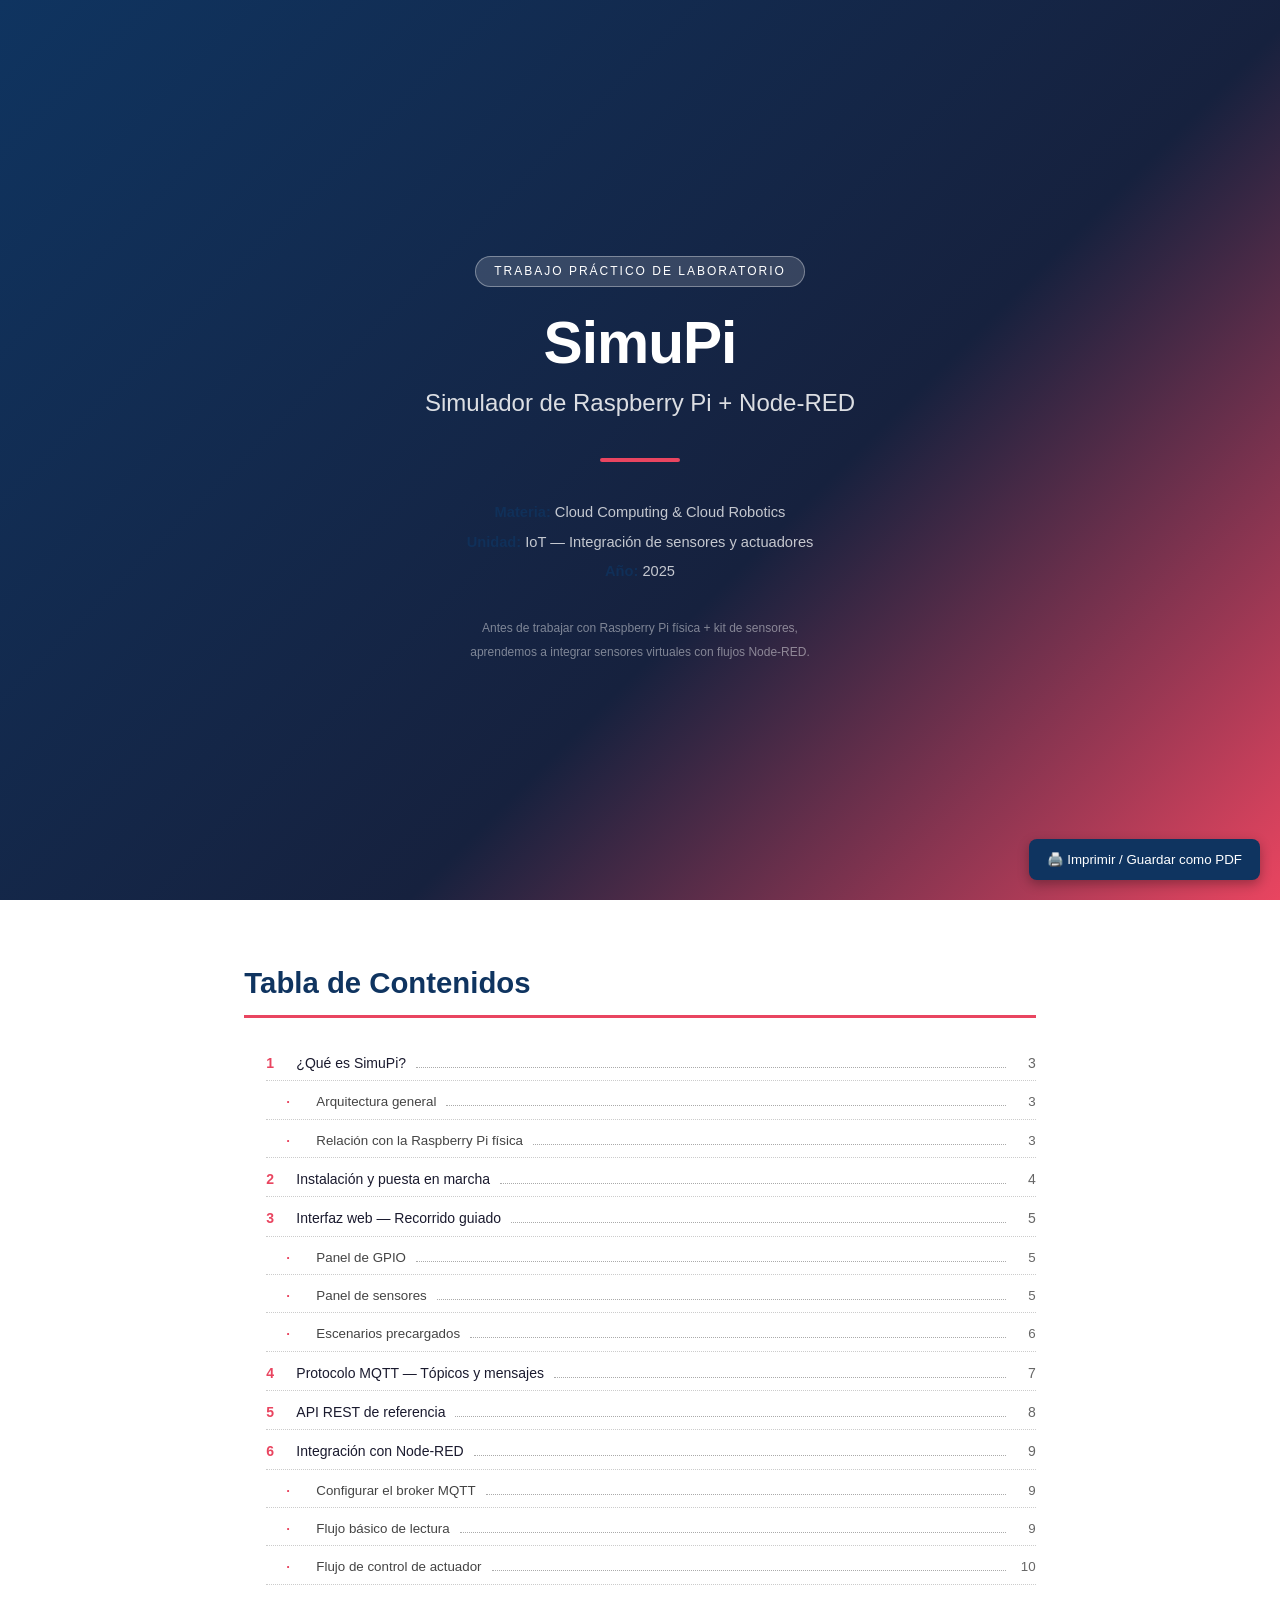
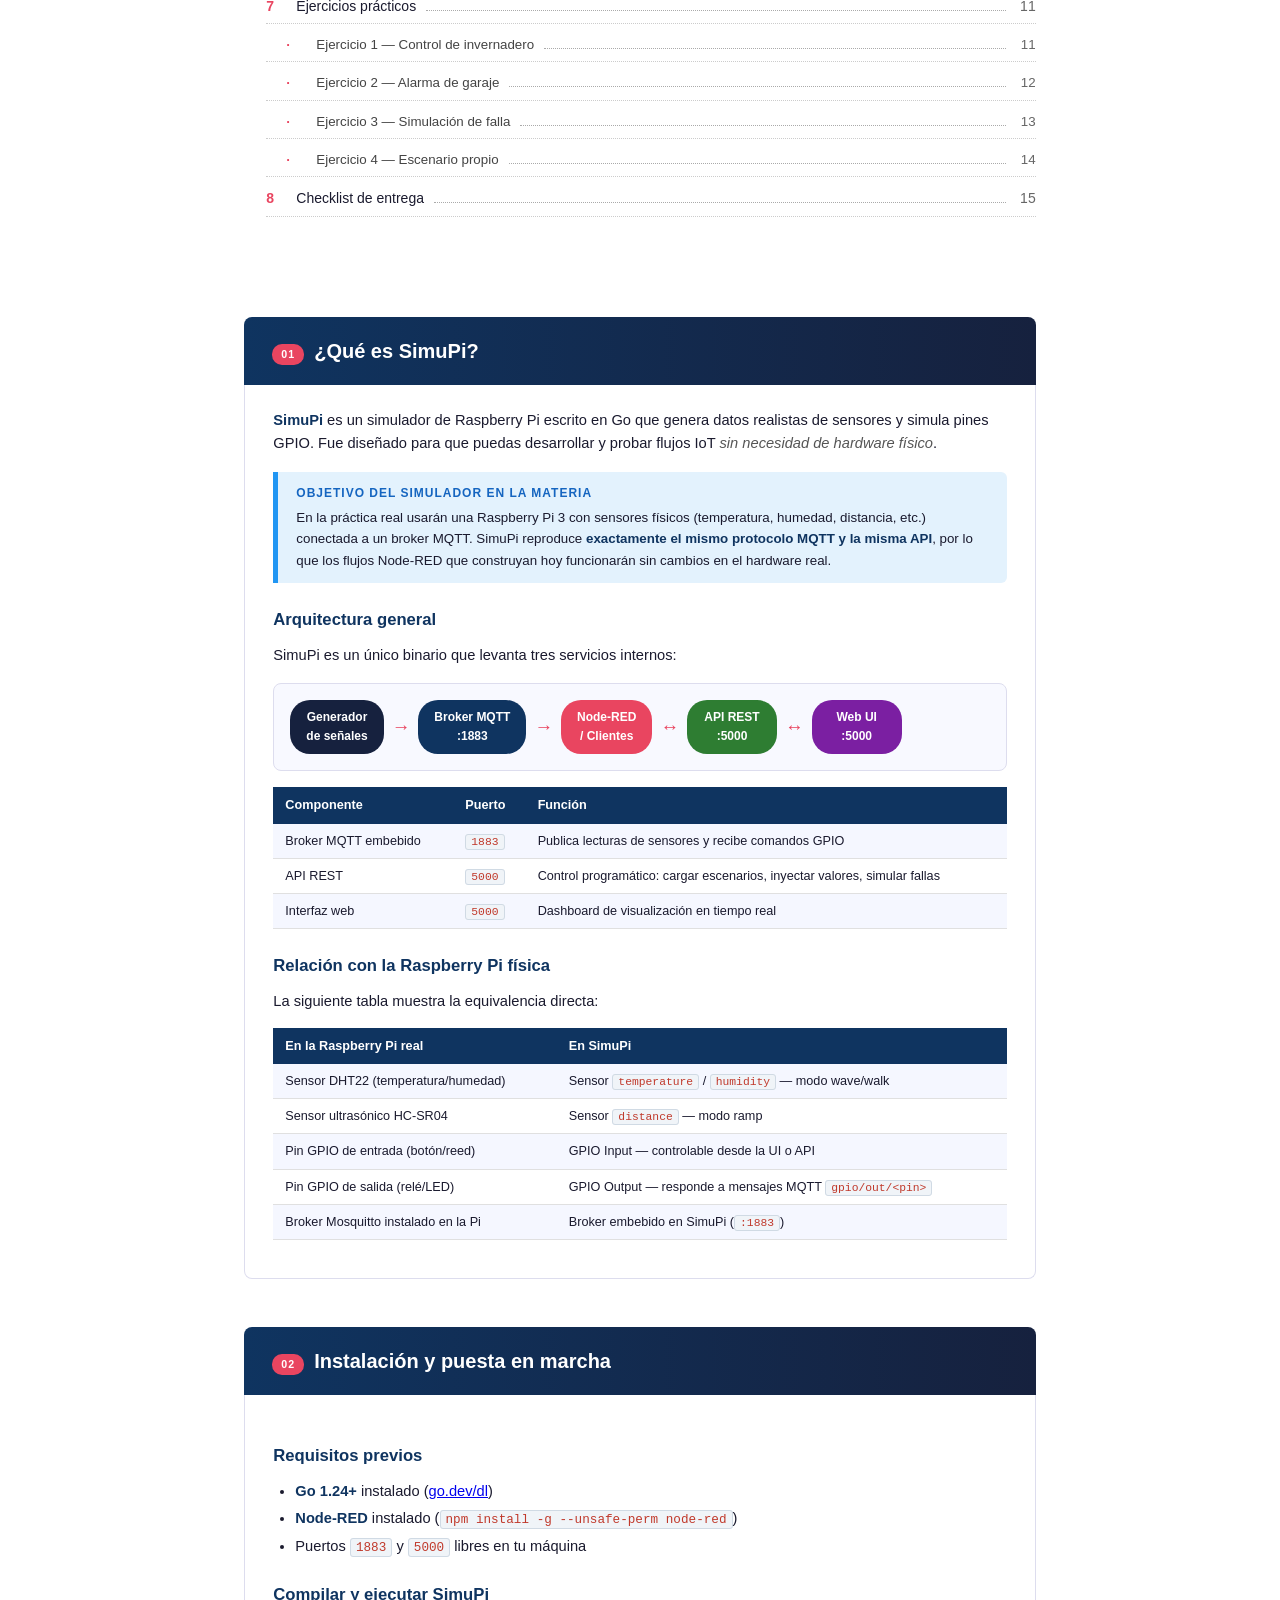
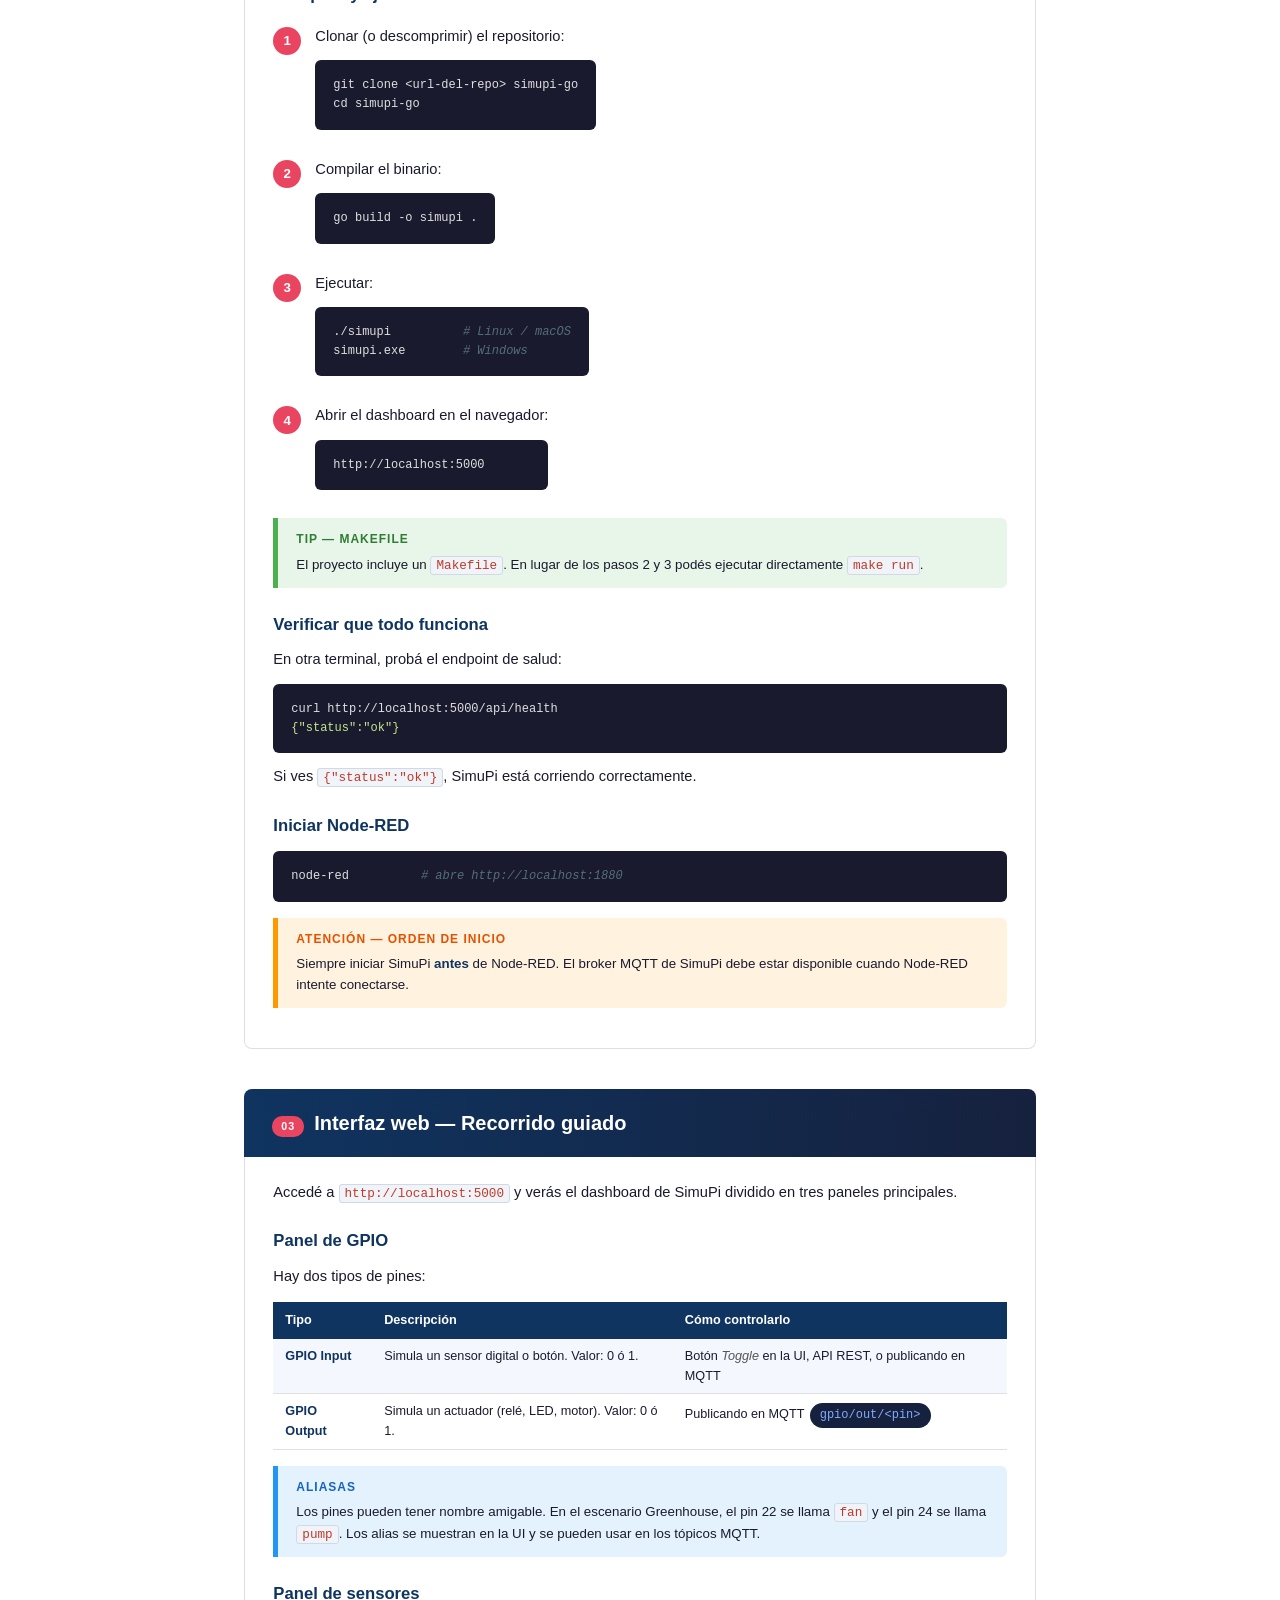
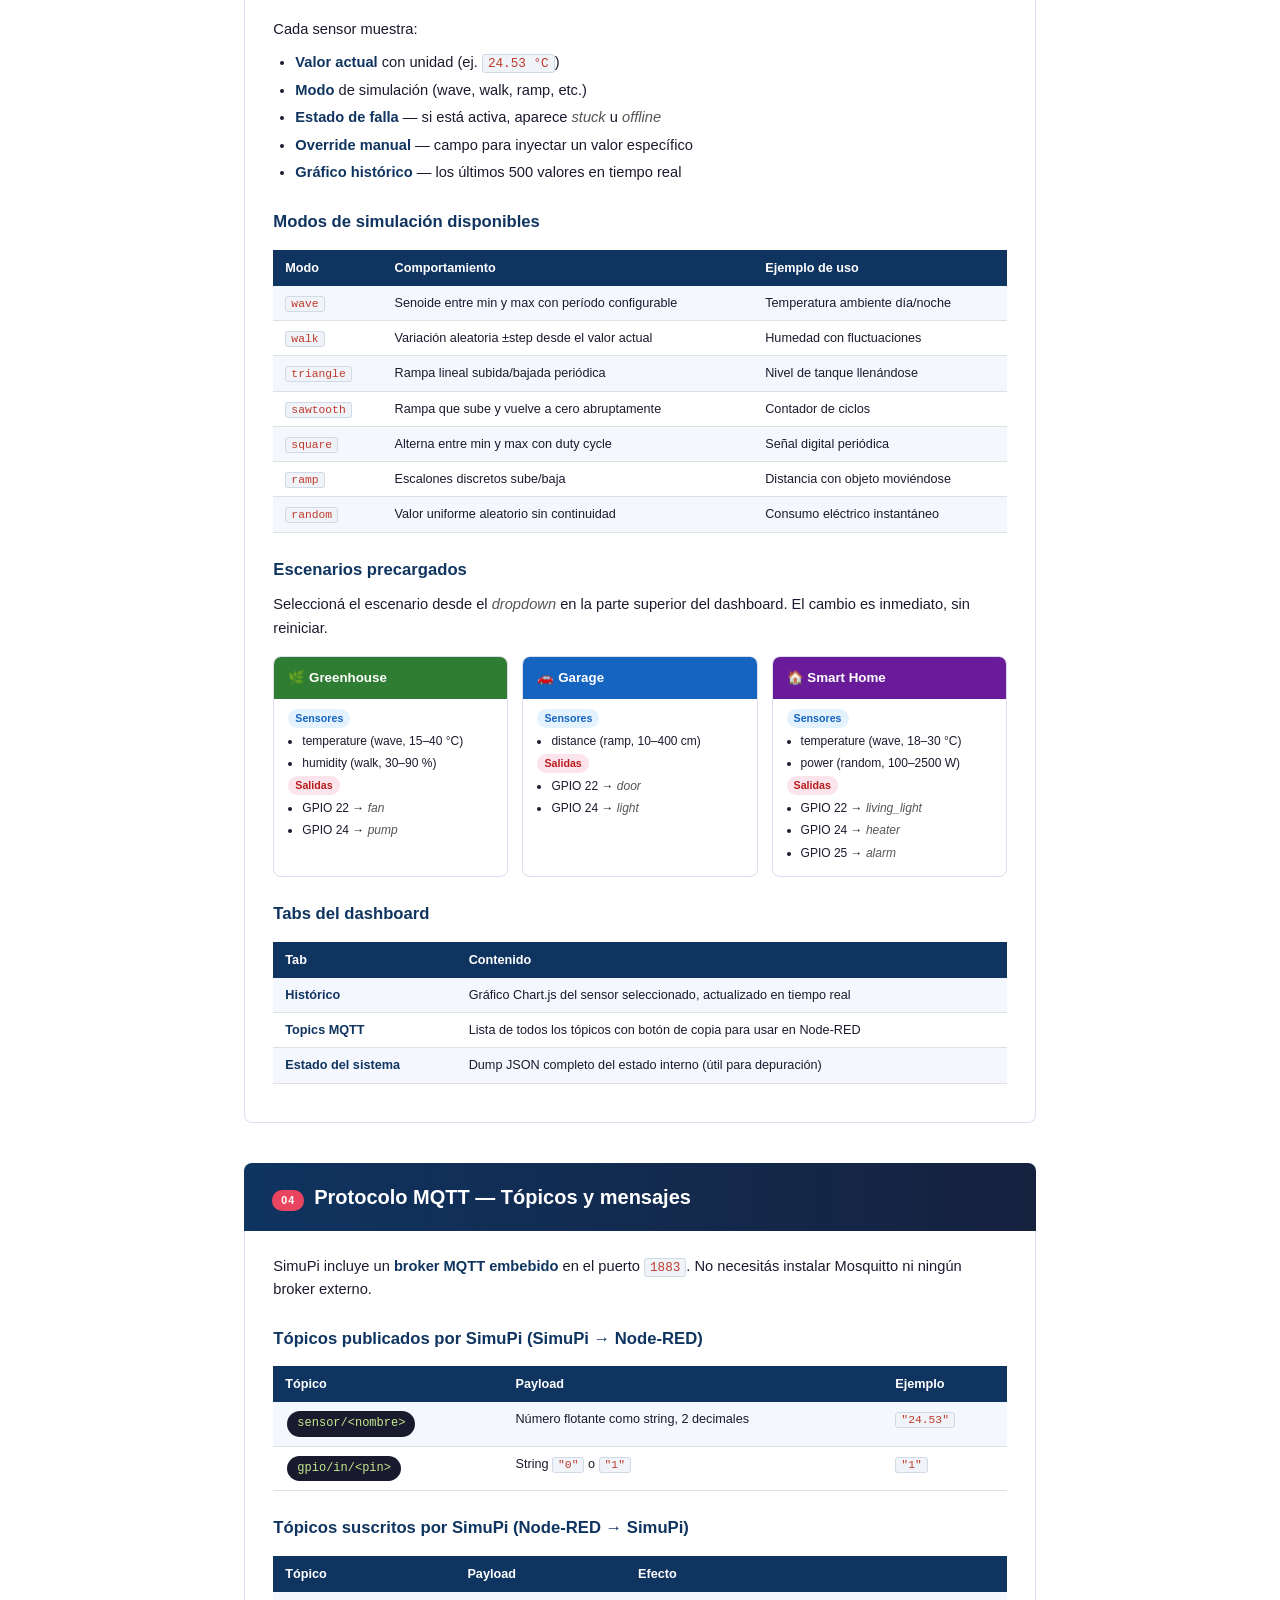
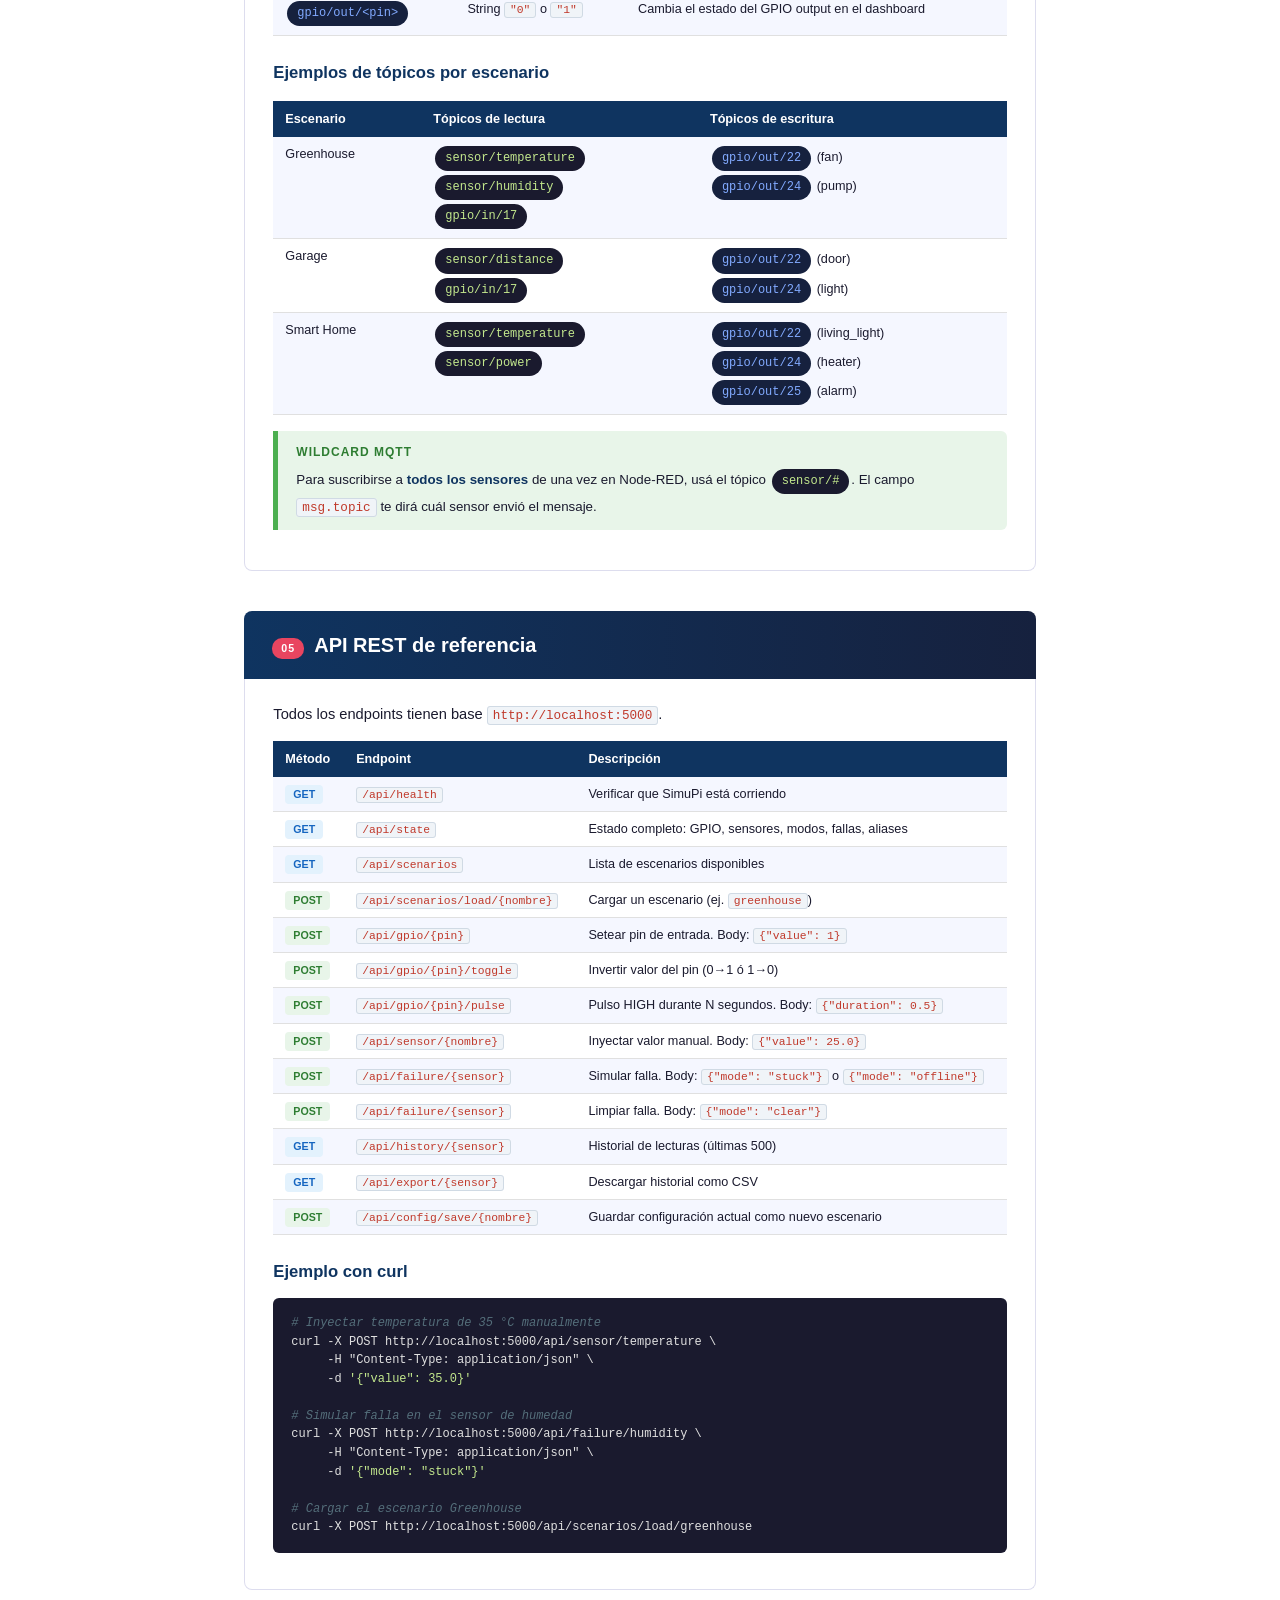
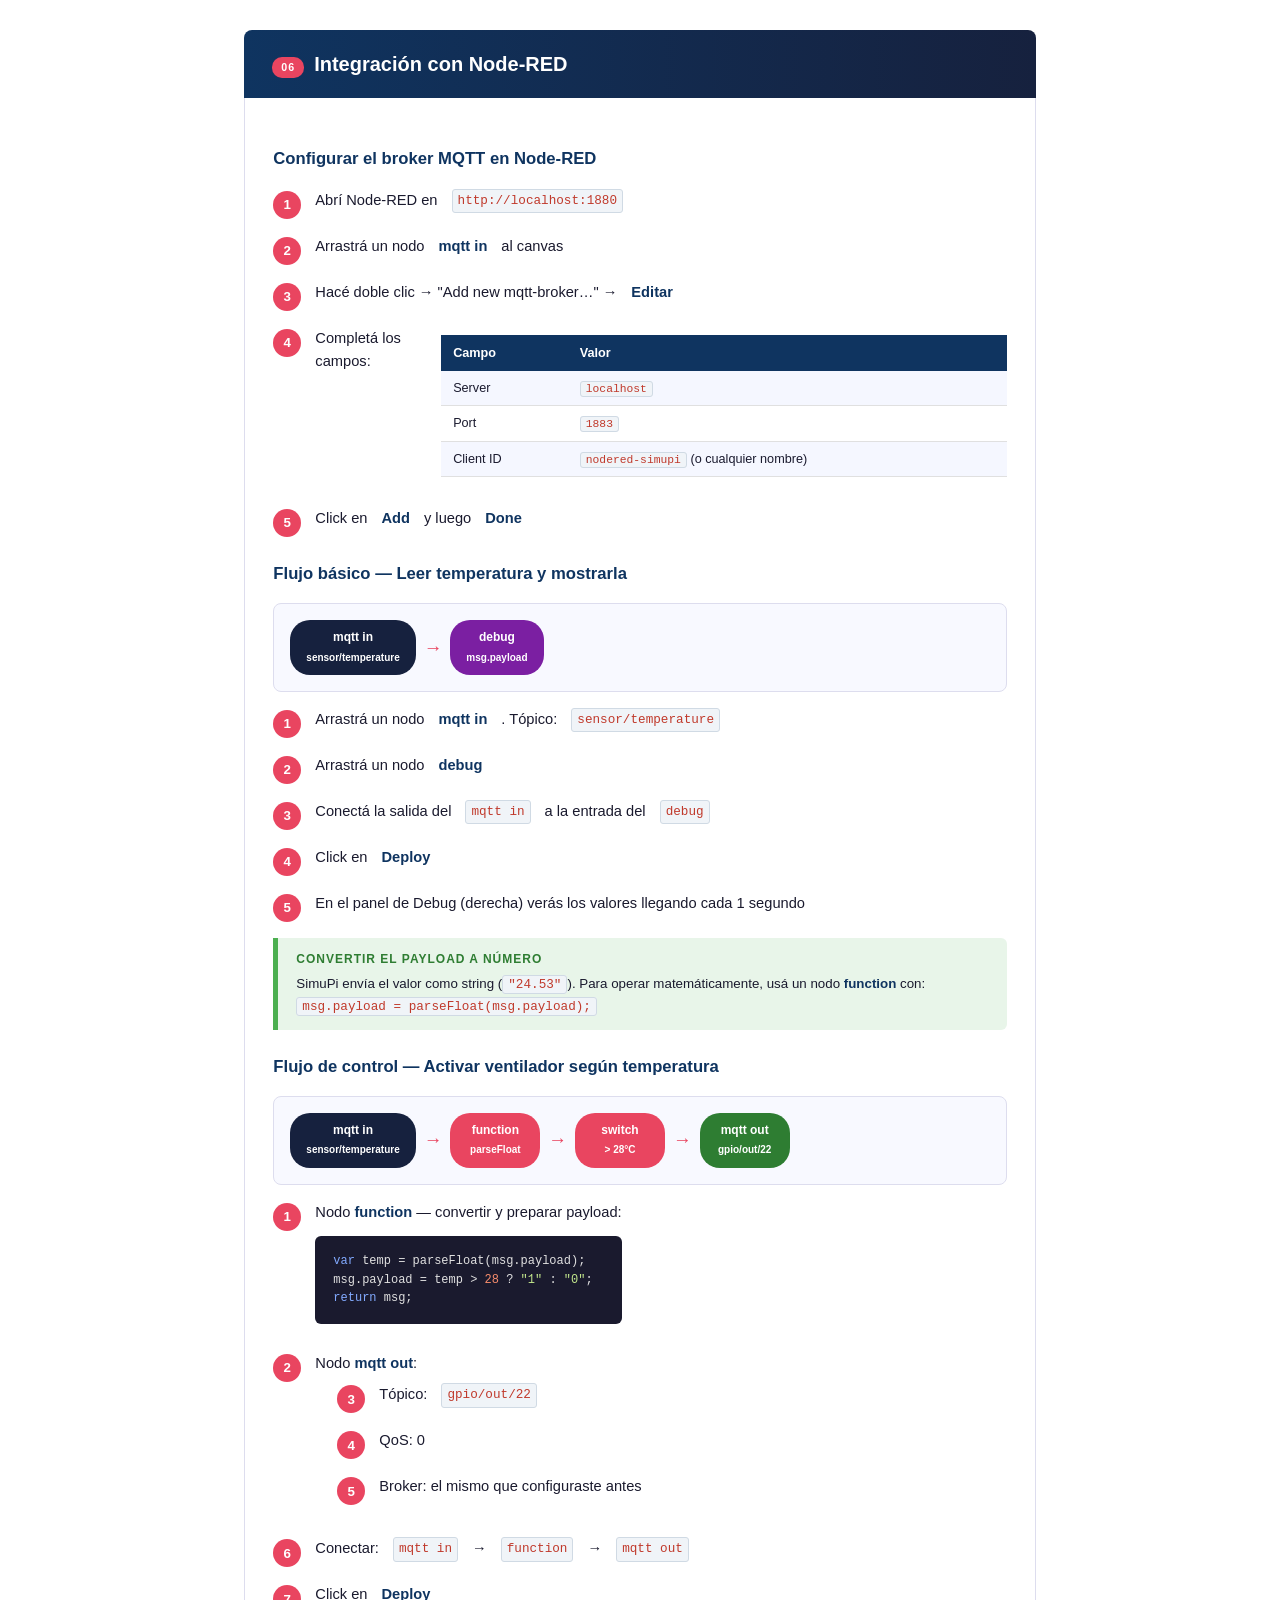
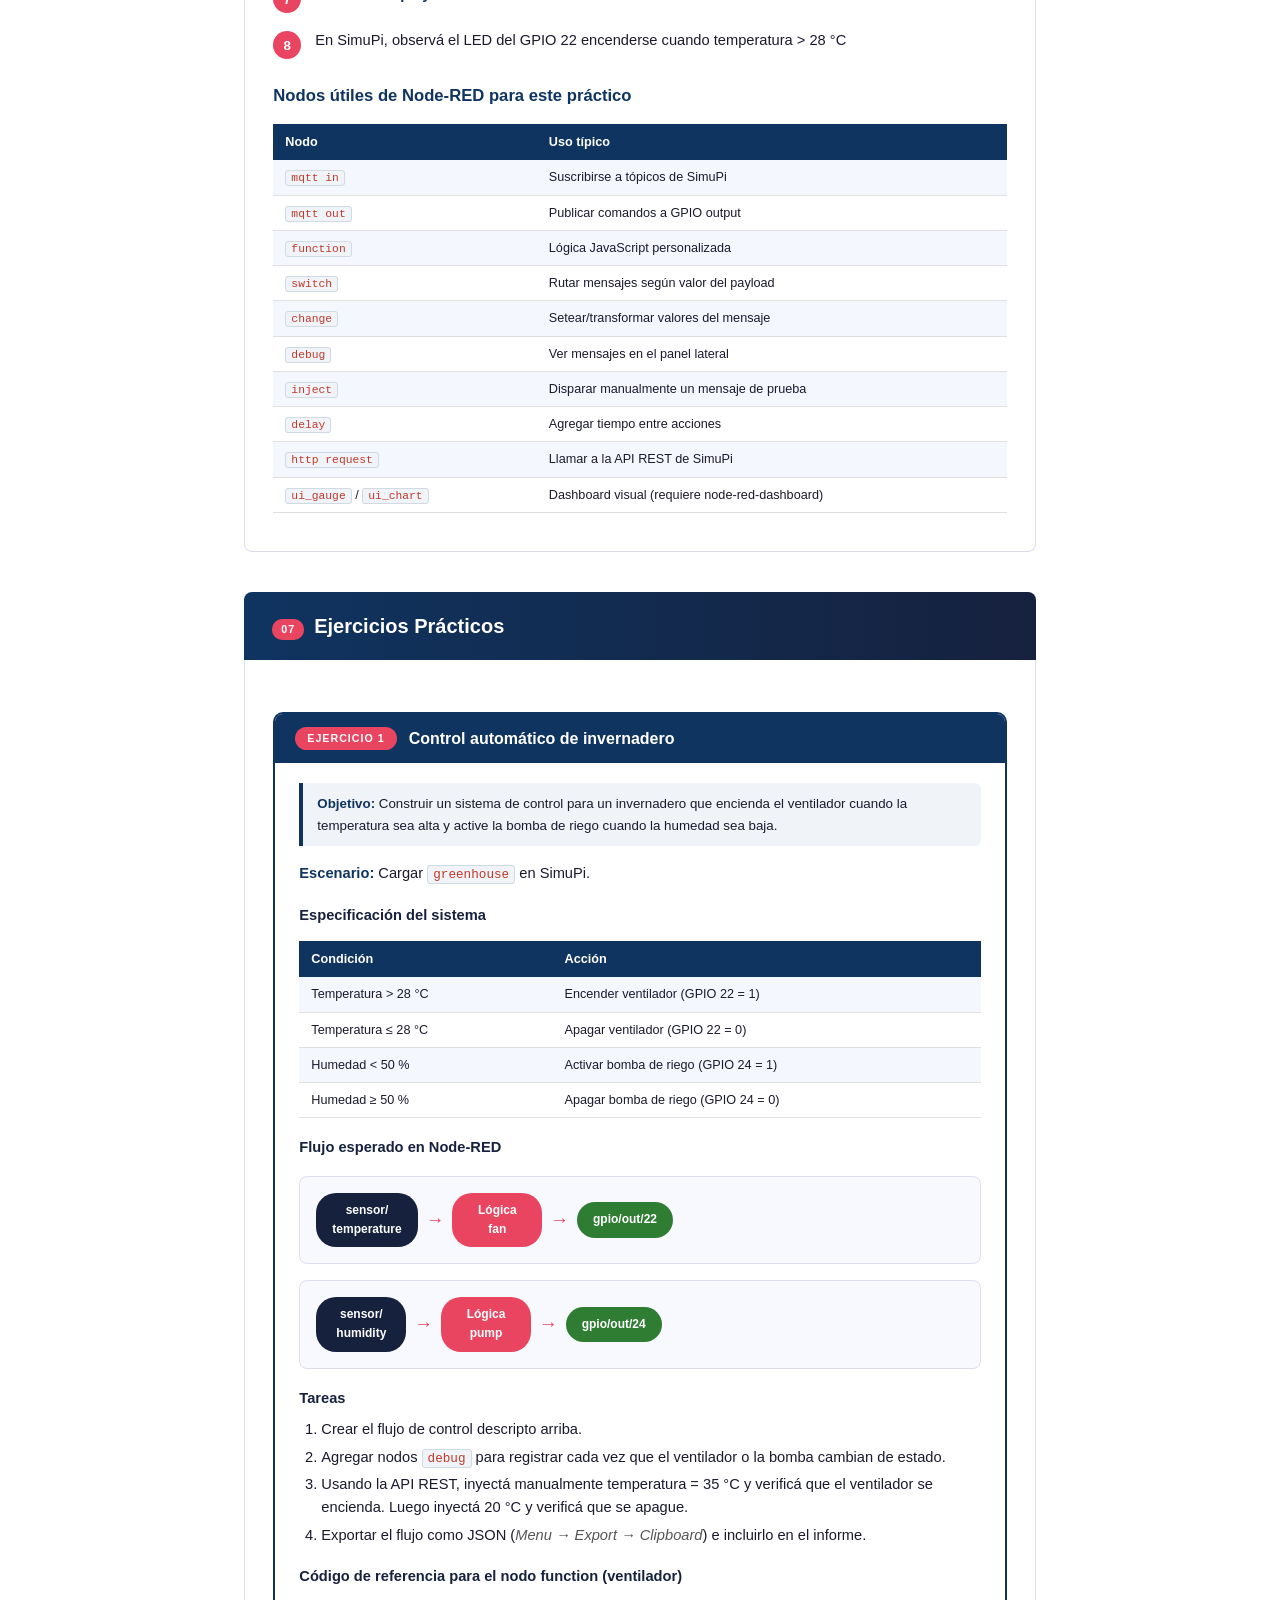
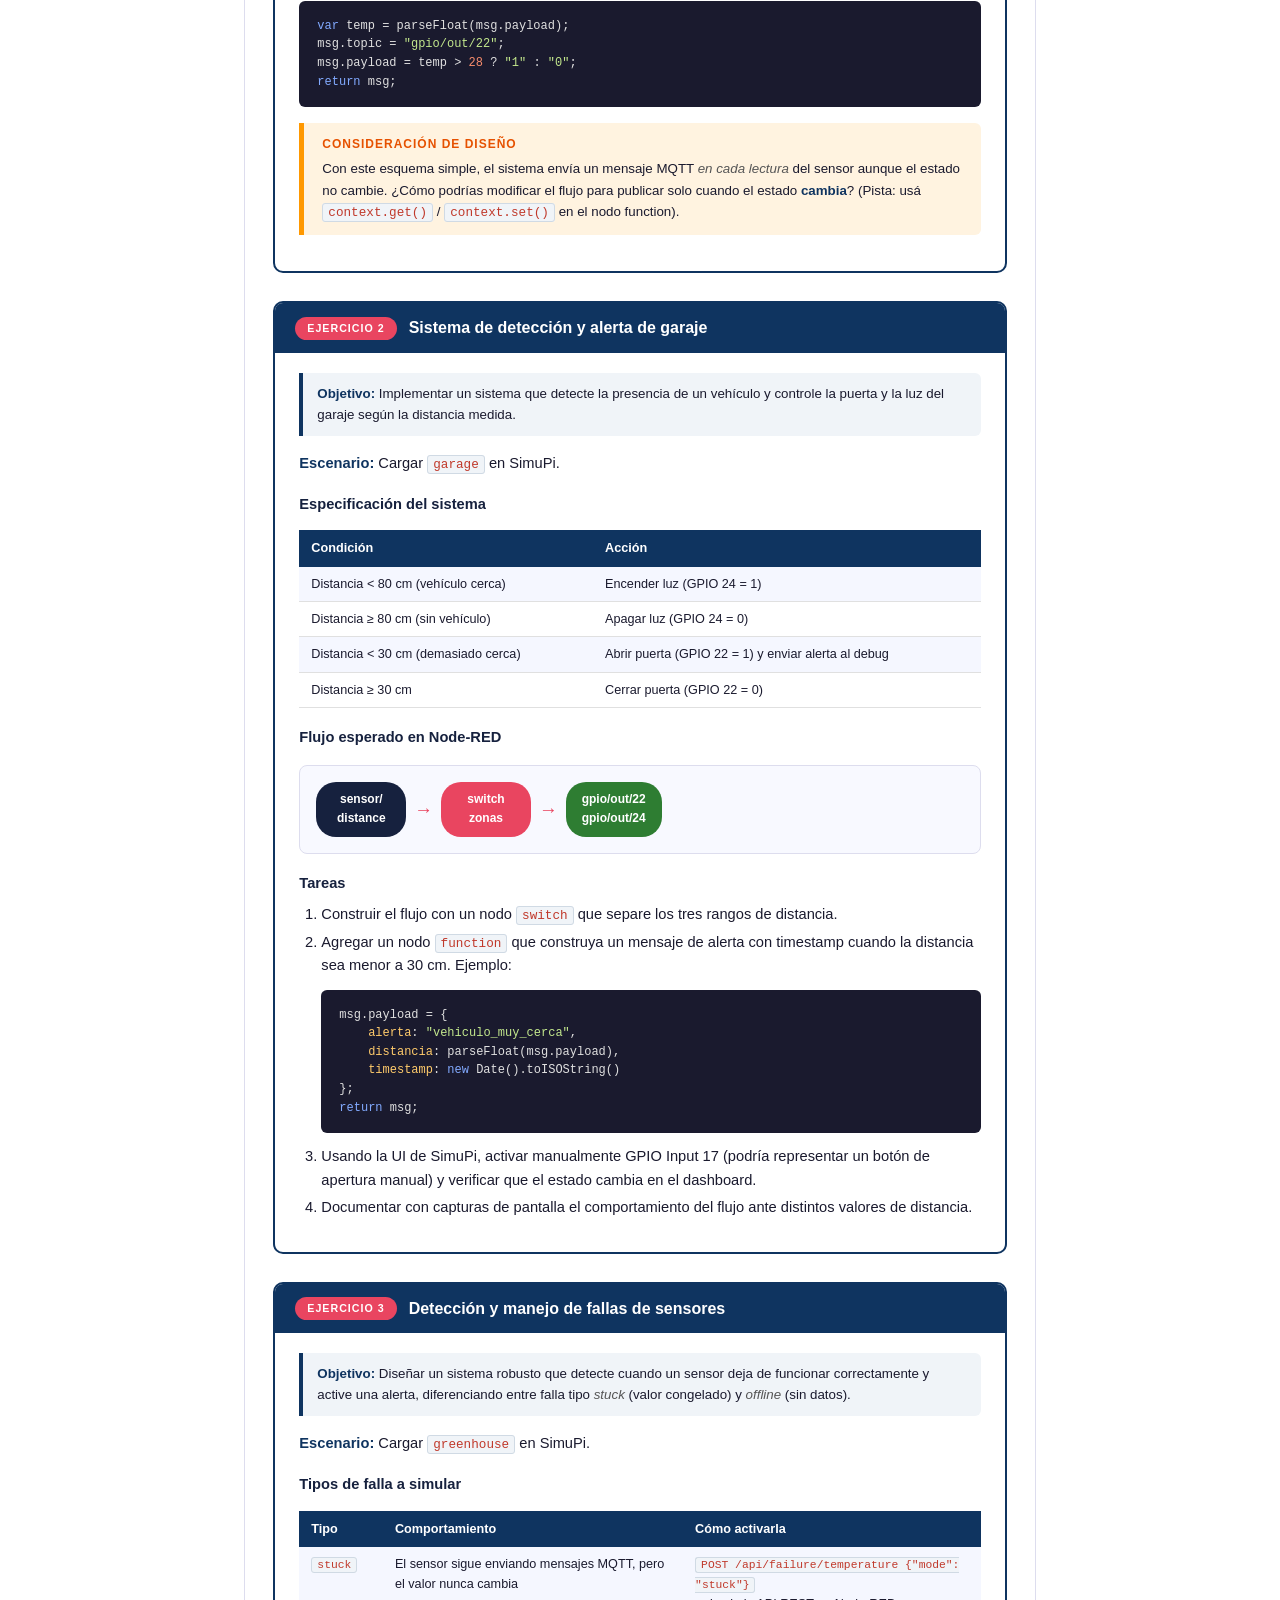
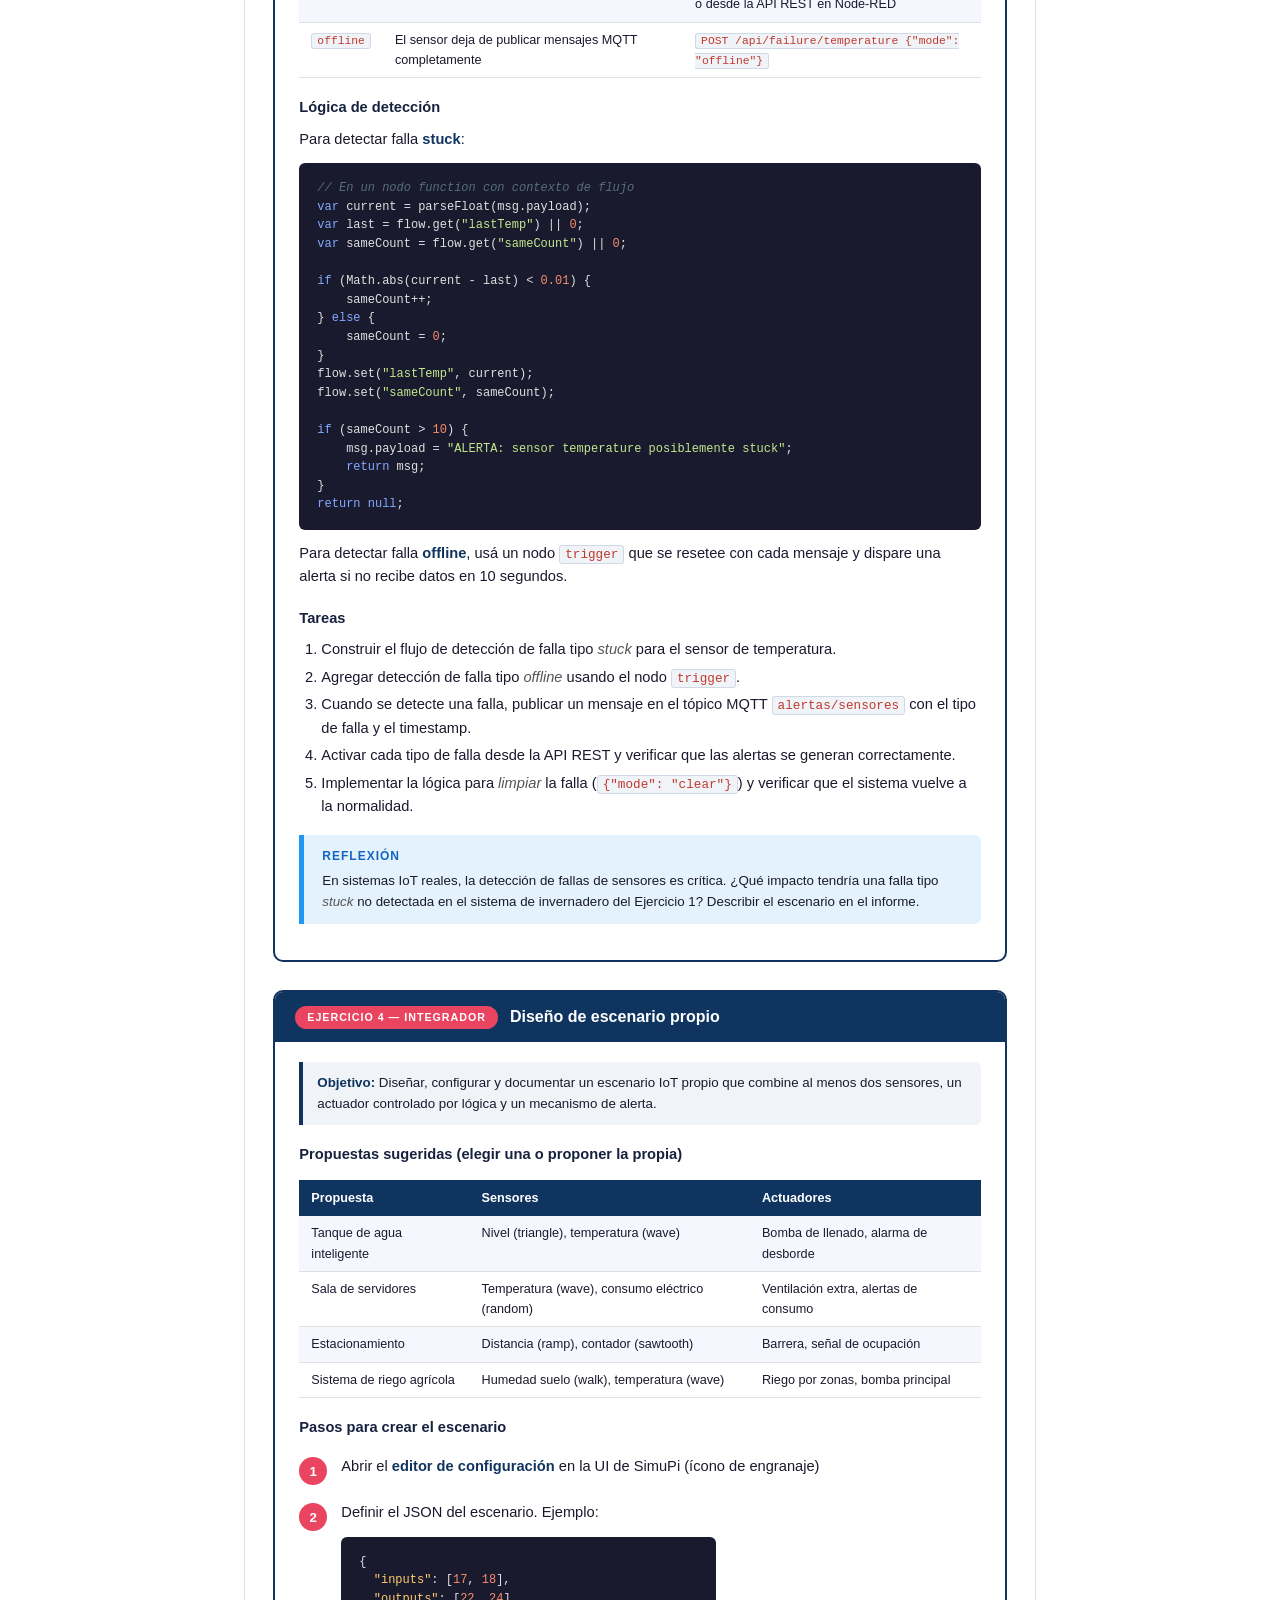
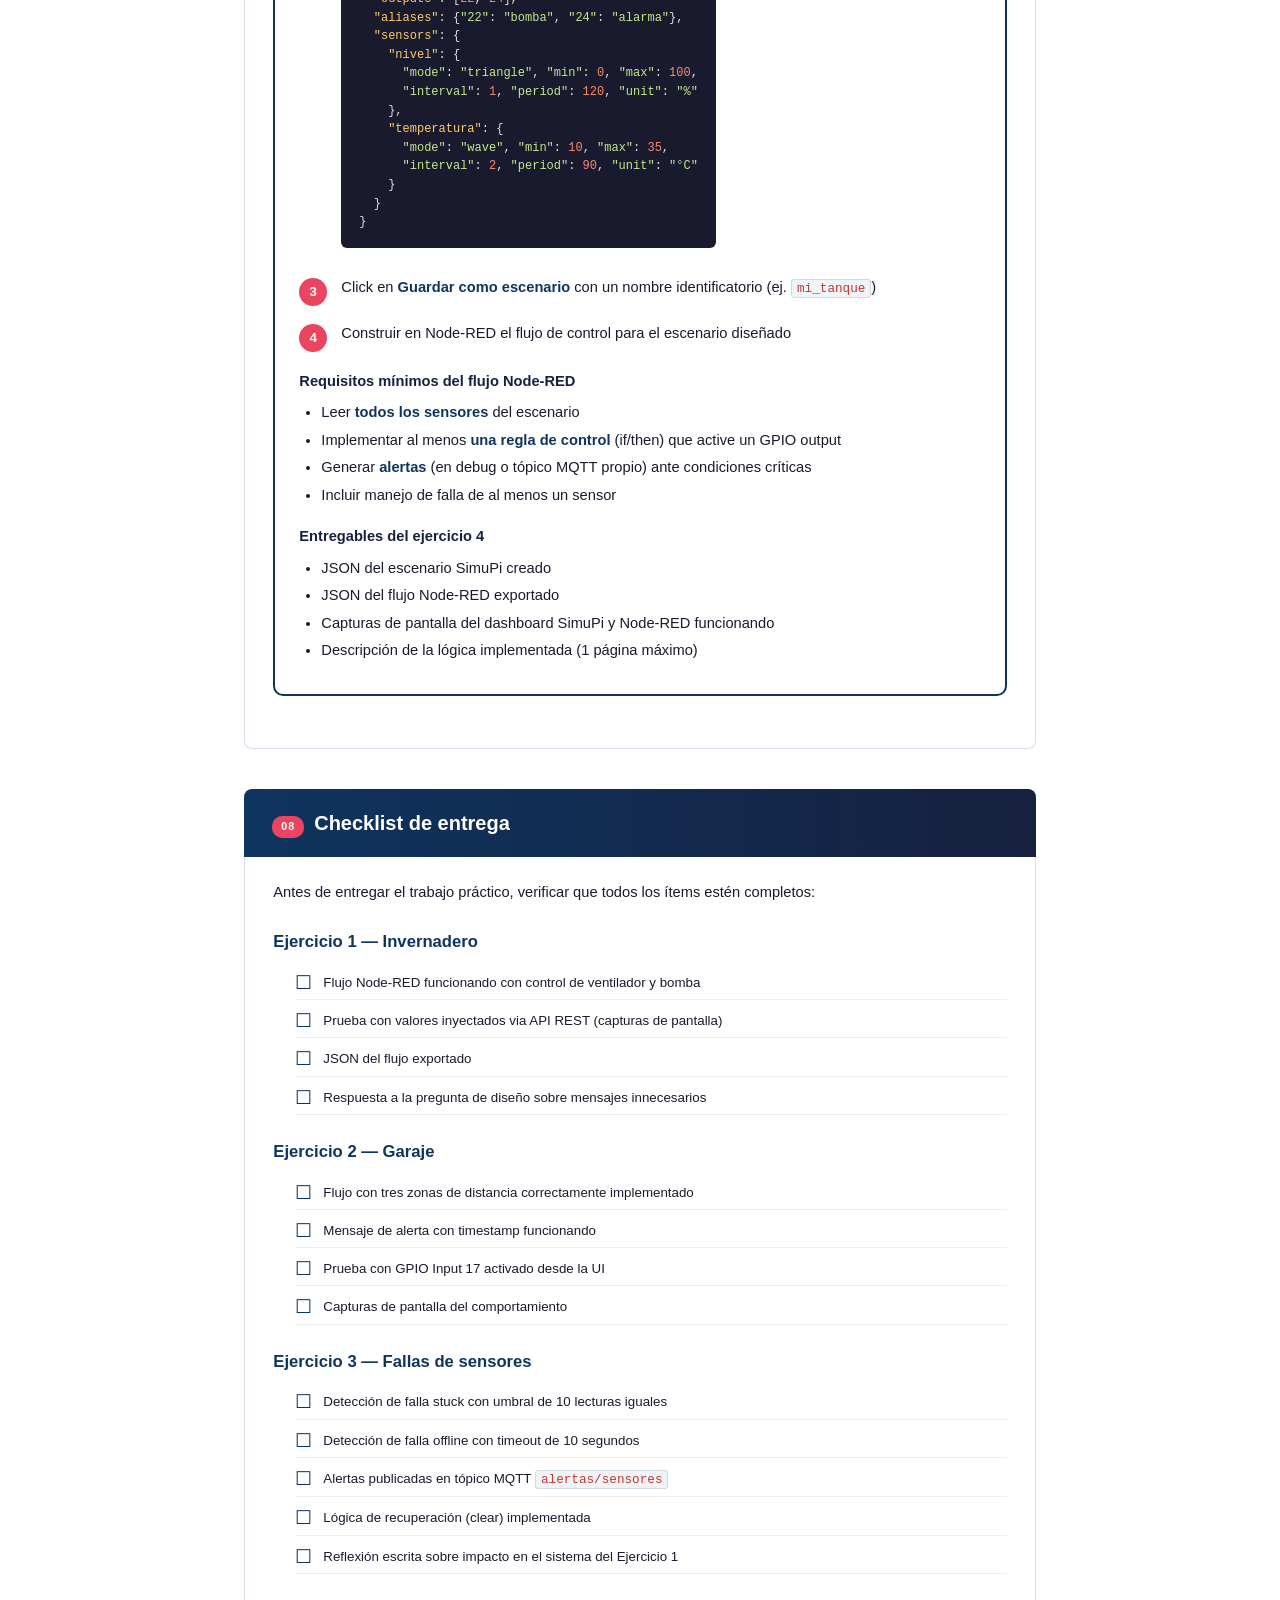
<file: docs/tutorial_simupi_nodered.html>
<!DOCTYPE html>
<html lang="es">
<head>
  <meta charset="UTF-8" />
  <meta name="viewport" content="width=device-width, initial-scale=1.0" />
  <title>SimuPi + Node-RED — Tutorial de Laboratorio</title>
  <style>
    /* ── RESET & BASE ── */
    *, *::before, *::after { box-sizing: border-box; margin: 0; padding: 0; }
    html { font-size: 11pt; }
    body {
      font-family: "Segoe UI", Arial, sans-serif;
      color: #1a1a2e;
      background: #ffffff;
      line-height: 1.6;
    }

    /* ── PRINT ── */
    @media print {
      .no-print { display: none; }
      body { font-size: 10pt; }
      .page-break { page-break-before: always; }
      .cover { page-break-after: always; }
      section { page-break-inside: avoid; }
      pre, .code-block { page-break-inside: avoid; }
    }

    /* ── LAYOUT ── */
    .container { max-width: 850px; margin: 0 auto; padding: 0 2rem 4rem; }

    /* ── COVER ── */
    .cover {
      background: linear-gradient(135deg, #0f3460 0%, #16213e 60%, #e94560 100%);
      color: #fff;
      text-align: center;
      padding: 80px 40px 60px;
      min-height: 100vh;
      display: flex;
      flex-direction: column;
      justify-content: center;
      align-items: center;
    }
    .cover .badge {
      background: rgba(255,255,255,.15);
      border: 1px solid rgba(255,255,255,.35);
      border-radius: 20px;
      padding: 5px 18px;
      font-size: 9pt;
      letter-spacing: 2px;
      text-transform: uppercase;
      margin-bottom: 24px;
    }
    .cover h1 {
      font-size: 44pt;
      font-weight: 800;
      letter-spacing: -1px;
      line-height: 1.1;
      margin-bottom: 8px;
    }
    .cover .subtitle {
      font-size: 18pt;
      font-weight: 300;
      opacity: .85;
      margin-bottom: 36px;
    }
    .cover .divider {
      width: 80px; height: 4px;
      background: #e94560;
      border-radius: 2px;
      margin: 0 auto 36px;
    }
    .cover .meta { font-size: 11pt; opacity: .75; line-height: 2; }
    .cover .meta strong { opacity: 1; }

    /* ── TOC ── */
    .toc-page { padding: 60px 0 40px; }
    .toc-page h2 { font-size: 22pt; color: #0f3460; margin-bottom: 28px; border-bottom: 3px solid #e94560; padding-bottom: 8px; }
    .toc-list { list-style: none; }
    .toc-list li {
      display: flex;
      align-items: baseline;
      gap: 6px;
      padding: 6px 0;
      border-bottom: 1px dotted #ccc;
      font-size: 10.5pt;
    }
    .toc-list li .num { color: #e94560; font-weight: 700; min-width: 24px; }
    .toc-list li .dots { flex: 1; border-bottom: 1px dotted #aaa; margin: 0 4px 4px; }
    .toc-list li .pg { color: #666; min-width: 20px; text-align: right; }
    .toc-list .sub { padding-left: 20px; font-size: 10pt; color: #444; }

    /* ── SECTION HEADERS ── */
    .section-header {
      background: linear-gradient(90deg, #0f3460, #16213e);
      color: #fff;
      padding: 18px 28px;
      border-radius: 8px 8px 0 0;
      margin-top: 48px;
      margin-bottom: 0;
    }
    .section-header .sec-num {
      display: inline-block;
      background: #e94560;
      color: #fff;
      font-size: 8pt;
      font-weight: 700;
      padding: 2px 9px;
      border-radius: 10px;
      margin-right: 10px;
      letter-spacing: 1px;
    }
    .section-header h2 { display: inline; font-size: 15pt; font-weight: 700; }

    .section-body {
      border: 1px solid #dde;
      border-top: none;
      border-radius: 0 0 8px 8px;
      padding: 24px 28px;
      margin-bottom: 8px;
    }

    /* ── TYPOGRAPHY ── */
    h3 { font-size: 12.5pt; color: #0f3460; margin: 24px 0 10px; }
    h4 { font-size: 11pt; color: #16213e; margin: 18px 0 8px; font-weight: 600; }
    p  { margin-bottom: 10px; }
    ul, ol { margin: 8px 0 12px 22px; }
    li { margin-bottom: 4px; }
    strong { color: #0f3460; }
    em { color: #555; }

    /* ── INFO BOXES ── */
    .box {
      border-left: 5px solid;
      padding: 12px 18px;
      border-radius: 0 6px 6px 0;
      margin: 16px 0;
      font-size: 10pt;
    }
    .box-info    { border-color: #2196f3; background: #e3f2fd; }
    .box-warning { border-color: #ff9800; background: #fff3e0; }
    .box-tip     { border-color: #4caf50; background: #e8f5e9; }
    .box-danger  { border-color: #e94560; background: #fce4ec; }
    .box-title { font-weight: 700; margin-bottom: 4px; text-transform: uppercase; font-size: 9pt; letter-spacing: 1px; }
    .box-info    .box-title { color: #1565c0; }
    .box-warning .box-title { color: #e65100; }
    .box-tip     .box-title { color: #2e7d32; }
    .box-danger  .box-title { color: #b71c1c; }

    /* ── CODE ── */
    code {
      font-family: "Cascadia Code", "Consolas", monospace;
      font-size: 9.5pt;
      background: #f0f4f8;
      border: 1px solid #d0dae4;
      border-radius: 3px;
      padding: 1px 5px;
      color: #c0392b;
    }
    pre {
      background: #1a1a2e;
      color: #e0e0e0;
      border-radius: 6px;
      padding: 16px 18px;
      overflow-x: auto;
      font-family: "Cascadia Code", "Consolas", monospace;
      font-size: 9pt;
      line-height: 1.55;
      margin: 12px 0;
    }
    pre code {
      background: none;
      border: none;
      color: inherit;
      padding: 0;
      font-size: inherit;
    }
    .kw  { color: #82aaff; }  /* keyword */
    .st  { color: #c3e88d; }  /* string */
    .cm  { color: #546e7a; font-style: italic; }  /* comment */
    .nm  { color: #f78c6c; }  /* number */
    .fn  { color: #82aaff; }  /* function */
    .tp  { color: #ffcb6b; }  /* topic/key */

    /* ── TABLES ── */
    table { width: 100%; border-collapse: collapse; margin: 14px 0; font-size: 9.5pt; }
    th {
      background: #0f3460; color: #fff;
      padding: 8px 12px; text-align: left; font-weight: 600;
    }
    td { padding: 7px 12px; border-bottom: 1px solid #e0e0e0; vertical-align: top; }
    tr:nth-child(even) td { background: #f5f7ff; }
    td code { font-size: 8.5pt; }

    /* ── STEPS ── */
    .steps { counter-reset: step; list-style: none; margin: 16px 0; padding: 0; }
    .steps li {
      counter-increment: step;
      display: flex;
      gap: 14px;
      margin-bottom: 16px;
      align-items: flex-start;
    }
    .steps li::before {
      content: counter(step);
      background: #e94560;
      color: #fff;
      font-weight: 800;
      font-size: 10pt;
      min-width: 28px; height: 28px;
      border-radius: 50%;
      display: flex; align-items: center; justify-content: center;
      flex-shrink: 0;
      margin-top: 2px;
    }

    /* ── EXERCISE CARD ── */
    .exercise {
      border: 2px solid #0f3460;
      border-radius: 10px;
      margin: 28px 0;
      overflow: hidden;
    }
    .exercise-header {
      background: #0f3460;
      color: #fff;
      padding: 12px 20px;
      display: flex;
      align-items: center;
      gap: 12px;
    }
    .exercise-header .ex-badge {
      background: #e94560;
      padding: 3px 12px;
      border-radius: 12px;
      font-size: 8pt;
      font-weight: 700;
      letter-spacing: 1px;
      text-transform: uppercase;
    }
    .exercise-header h3 { color: #fff; margin: 0; font-size: 12pt; }
    .exercise-body { padding: 20px 24px; }
    .exercise-body .objetivo {
      background: #f0f4f8; border-left: 4px solid #0f3460;
      padding: 10px 14px; border-radius: 0 6px 6px 0;
      margin-bottom: 16px; font-size: 10pt;
    }
    .exercise-body .objetivo strong { color: #0f3460; }

    /* ── FLOW DIAGRAM ── */
    .flow {
      display: flex;
      align-items: center;
      gap: 8px;
      flex-wrap: wrap;
      margin: 16px 0;
      padding: 16px;
      background: #f8f9ff;
      border-radius: 8px;
      border: 1px solid #dde;
    }
    .flow-node {
      background: #0f3460; color: #fff;
      padding: 8px 16px; border-radius: 20px;
      font-size: 9pt; font-weight: 600;
      text-align: center; min-width: 90px;
    }
    .flow-node.sensor { background: #16213e; }
    .flow-node.logic  { background: #e94560; }
    .flow-node.action { background: #2e7d32; }
    .flow-node.debug  { background: #7b1fa2; }
    .flow-arrow { color: #e94560; font-size: 14pt; font-weight: 700; }

    /* ── SCENARIO CARD ── */
    .scenario-grid { display: grid; grid-template-columns: 1fr 1fr 1fr; gap: 14px; margin: 16px 0; }
    .sc-card {
      border: 1px solid #dde;
      border-radius: 8px;
      overflow: hidden;
    }
    .sc-card .sc-head {
      padding: 10px 14px;
      font-weight: 700; font-size: 10pt;
      color: #fff;
    }
    .sc-card.greenhouse .sc-head { background: #2e7d32; }
    .sc-card.garage     .sc-head { background: #1565c0; }
    .sc-card.smarthome  .sc-head { background: #6a1b9a; }
    .sc-card .sc-body { padding: 10px 14px; font-size: 9pt; }
    .sc-card .sc-body ul { margin: 4px 0 0 14px; }
    .sc-card .sc-body li { margin-bottom: 3px; }
    .sc-tag {
      display: inline-block;
      padding: 1px 7px; border-radius: 10px;
      font-size: 8pt; font-weight: 600; margin-right: 4px;
    }
    .tag-sensor { background: #e3f2fd; color: #1565c0; }
    .tag-input  { background: #e8f5e9; color: #2e7d32; }
    .tag-output { background: #fce4ec; color: #b71c1c; }

    /* ── TOPIC PILL ── */
    .topic {
      display: inline-block;
      background: #1a1a2e; color: #c3e88d;
      font-family: "Cascadia Code", monospace;
      font-size: 9pt;
      padding: 3px 10px; border-radius: 14px;
      margin: 2px;
    }
    .topic.sub { background: #16213e; color: #82aaff; }

    /* ── API TABLE ── */
    .method {
      display: inline-block;
      padding: 1px 8px; border-radius: 4px;
      font-size: 8pt; font-weight: 700;
    }
    .get  { background: #e3f2fd; color: #1565c0; }
    .post { background: #e8f5e9; color: #2e7d32; }

    /* ── CHECKLIST ── */
    .checklist { list-style: none; padding: 0; }
    .checklist li {
      padding: 6px 0 6px 28px;
      position: relative;
      border-bottom: 1px solid #eee;
      font-size: 10pt;
    }
    .checklist li::before {
      content: "☐";
      position: absolute; left: 0;
      color: #0f3460; font-size: 14pt; top: 2px;
    }

    /* ── FOOTER ── */
    .doc-footer {
      margin-top: 60px;
      padding-top: 20px;
      border-top: 2px solid #e94560;
      text-align: center;
      font-size: 9pt;
      color: #888;
    }

    /* ── HINT BUTTON (screen only) ── */
    .no-print { }
  </style>
</head>
<body>

<!-- ══════════════════════════════════════════════
     PORTADA
══════════════════════════════════════════════ -->
<div class="cover">
  <div class="badge">Trabajo Práctico de Laboratorio</div>
  <h1>SimuPi</h1>
  <div class="subtitle">Simulador de Raspberry Pi + Node-RED</div>
  <div class="divider"></div>
  <div class="meta">
    <div><strong>Materia:</strong> Cloud Computing &amp; Cloud Robotics</div>
    <div><strong>Unidad:</strong> IoT — Integración de sensores y actuadores</div>
    <div><strong>Año:</strong> 2025</div>
    <br/>
    <div style="font-size:9pt; opacity:.6;">
      Antes de trabajar con Raspberry Pi física + kit de sensores,<br/>
      aprendemos a integrar sensores virtuales con flujos Node-RED.
    </div>
  </div>
</div>

<div class="container">

<!-- ══════════════════════════════════════════════
     TABLA DE CONTENIDOS
══════════════════════════════════════════════ -->
<div class="toc-page page-break">
  <h2>Tabla de Contenidos</h2>
  <ul class="toc-list">
    <li><span class="num">1</span> ¿Qué es SimuPi?<span class="dots"></span><span class="pg">3</span></li>
    <li class="sub"><span class="num">·</span> Arquitectura general<span class="dots"></span><span class="pg">3</span></li>
    <li class="sub"><span class="num">·</span> Relación con la Raspberry Pi física<span class="dots"></span><span class="pg">3</span></li>
    <li><span class="num">2</span> Instalación y puesta en marcha<span class="dots"></span><span class="pg">4</span></li>
    <li><span class="num">3</span> Interfaz web — Recorrido guiado<span class="dots"></span><span class="pg">5</span></li>
    <li class="sub"><span class="num">·</span> Panel de GPIO<span class="dots"></span><span class="pg">5</span></li>
    <li class="sub"><span class="num">·</span> Panel de sensores<span class="dots"></span><span class="pg">5</span></li>
    <li class="sub"><span class="num">·</span> Escenarios precargados<span class="dots"></span><span class="pg">6</span></li>
    <li><span class="num">4</span> Protocolo MQTT — Tópicos y mensajes<span class="dots"></span><span class="pg">7</span></li>
    <li><span class="num">5</span> API REST de referencia<span class="dots"></span><span class="pg">8</span></li>
    <li><span class="num">6</span> Integración con Node-RED<span class="dots"></span><span class="pg">9</span></li>
    <li class="sub"><span class="num">·</span> Configurar el broker MQTT<span class="dots"></span><span class="pg">9</span></li>
    <li class="sub"><span class="num">·</span> Flujo básico de lectura<span class="dots"></span><span class="pg">9</span></li>
    <li class="sub"><span class="num">·</span> Flujo de control de actuador<span class="dots"></span><span class="pg">10</span></li>
    <li><span class="num">7</span> Ejercicios prácticos<span class="dots"></span><span class="pg">11</span></li>
    <li class="sub"><span class="num">·</span> Ejercicio 1 — Control de invernadero<span class="dots"></span><span class="pg">11</span></li>
    <li class="sub"><span class="num">·</span> Ejercicio 2 — Alarma de garaje<span class="dots"></span><span class="pg">12</span></li>
    <li class="sub"><span class="num">·</span> Ejercicio 3 — Simulación de falla<span class="dots"></span><span class="pg">13</span></li>
    <li class="sub"><span class="num">·</span> Ejercicio 4 — Escenario propio<span class="dots"></span><span class="pg">14</span></li>
    <li><span class="num">8</span> Checklist de entrega<span class="dots"></span><span class="pg">15</span></li>
  </ul>
</div>

<!-- ══════════════════════════════════════════════
     1. QUÉ ES SIMUPI
══════════════════════════════════════════════ -->
<div class="page-break">
  <div class="section-header">
    <span class="sec-num">01</span><h2>¿Qué es SimuPi?</h2>
  </div>
  <div class="section-body">

    <p>
      <strong>SimuPi</strong> es un simulador de Raspberry Pi escrito en Go que genera datos realistas de sensores
      y simula pines GPIO. Fue diseñado para que puedas desarrollar y probar flujos IoT
      <em>sin necesidad de hardware físico</em>.
    </p>

    <div class="box box-info">
      <div class="box-title">Objetivo del simulador en la materia</div>
      En la práctica real usarán una Raspberry Pi 3 con sensores físicos (temperatura, humedad, distancia, etc.)
      conectada a un broker MQTT. SimuPi reproduce <strong>exactamente el mismo protocolo MQTT y la misma API</strong>,
      por lo que los flujos Node-RED que construyan hoy funcionarán sin cambios en el hardware real.
    </div>

    <h3>Arquitectura general</h3>
    <p>SimuPi es un único binario que levanta tres servicios internos:</p>

    <div class="flow">
      <div class="flow-node sensor">Generador<br/>de señales</div>
      <div class="flow-arrow">→</div>
      <div class="flow-node">Broker MQTT<br/>:1883</div>
      <div class="flow-arrow">→</div>
      <div class="flow-node logic">Node-RED<br/>/ Clientes</div>
      <div class="flow-arrow">↔</div>
      <div class="flow-node action">API REST<br/>:5000</div>
      <div class="flow-arrow">↔</div>
      <div class="flow-node debug">Web UI<br/>:5000</div>
    </div>

    <table>
      <tr><th>Componente</th><th>Puerto</th><th>Función</th></tr>
      <tr><td>Broker MQTT embebido</td><td><code>1883</code></td><td>Publica lecturas de sensores y recibe comandos GPIO</td></tr>
      <tr><td>API REST</td><td><code>5000</code></td><td>Control programático: cargar escenarios, inyectar valores, simular fallas</td></tr>
      <tr><td>Interfaz web</td><td><code>5000</code></td><td>Dashboard de visualización en tiempo real</td></tr>
    </table>

    <h3>Relación con la Raspberry Pi física</h3>
    <p>La siguiente tabla muestra la equivalencia directa:</p>
    <table>
      <tr><th>En la Raspberry Pi real</th><th>En SimuPi</th></tr>
      <tr><td>Sensor DHT22 (temperatura/humedad)</td><td>Sensor <code>temperature</code> / <code>humidity</code> — modo wave/walk</td></tr>
      <tr><td>Sensor ultrasónico HC-SR04</td><td>Sensor <code>distance</code> — modo ramp</td></tr>
      <tr><td>Pin GPIO de entrada (botón/reed)</td><td>GPIO Input — controlable desde la UI o API</td></tr>
      <tr><td>Pin GPIO de salida (relé/LED)</td><td>GPIO Output — responde a mensajes MQTT <code>gpio/out/&lt;pin&gt;</code></td></tr>
      <tr><td>Broker Mosquitto instalado en la Pi</td><td>Broker embebido en SimuPi (<code>:1883</code>)</td></tr>
    </table>

  </div>
</div>


<!-- ══════════════════════════════════════════════
     2. INSTALACIÓN Y PUESTA EN MARCHA
══════════════════════════════════════════════ -->
<div class="section-header">
  <span class="sec-num">02</span><h2>Instalación y puesta en marcha</h2>
</div>
<div class="section-body">

  <h3>Requisitos previos</h3>
  <ul>
    <li><strong>Go 1.24+</strong> instalado (<a href="https://go.dev/dl/">go.dev/dl</a>)</li>
    <li><strong>Node-RED</strong> instalado (<code>npm install -g --unsafe-perm node-red</code>)</li>
    <li>Puertos <code>1883</code> y <code>5000</code> libres en tu máquina</li>
  </ul>

  <h3>Compilar y ejecutar SimuPi</h3>
  <ol class="steps">
    <li>
      <div>Clonar (o descomprimir) el repositorio:<br/>
      <pre><code>git clone &lt;url-del-repo&gt; simupi-go
cd simupi-go</code></pre></div>
    </li>
    <li>
      <div>Compilar el binario:<br/>
      <pre><code>go build -o simupi .</code></pre></div>
    </li>
    <li>
      <div>Ejecutar:<br/>
      <pre><code>./simupi          <span class="cm"># Linux / macOS</span>
simupi.exe        <span class="cm"># Windows</span></code></pre></div>
    </li>
    <li>
      <div>Abrir el dashboard en el navegador:<br/>
      <pre><code>http://localhost:5000</code></pre></div>
    </li>
  </ol>

  <div class="box box-tip">
    <div class="box-title">Tip — Makefile</div>
    El proyecto incluye un <code>Makefile</code>. En lugar de los pasos 2 y 3 podés ejecutar directamente <code>make run</code>.
  </div>

  <h3>Verificar que todo funciona</h3>
  <p>En otra terminal, probá el endpoint de salud:</p>
  <pre><code>curl http://localhost:5000/api/health
<span class="st">{"status":"ok"}</span></code></pre>

  <p>Si ves <code>{"status":"ok"}</code>, SimuPi está corriendo correctamente.</p>

  <h3>Iniciar Node-RED</h3>
  <pre><code>node-red          <span class="cm"># abre http://localhost:1880</span></code></pre>

  <div class="box box-warning">
    <div class="box-title">Atención — Orden de inicio</div>
    Siempre iniciar SimuPi <strong>antes</strong> de Node-RED. El broker MQTT de SimuPi debe estar disponible
    cuando Node-RED intente conectarse.
  </div>
</div>


<!-- ══════════════════════════════════════════════
     3. INTERFAZ WEB
══════════════════════════════════════════════ -->
<div class="section-header" style="margin-top:40px;">
  <span class="sec-num">03</span><h2>Interfaz web — Recorrido guiado</h2>
</div>
<div class="section-body">

  <p>Accedé a <code>http://localhost:5000</code> y verás el dashboard de SimuPi dividido en tres paneles principales.</p>

  <h3>Panel de GPIO</h3>
  <p>Hay dos tipos de pines:</p>

  <table>
    <tr><th>Tipo</th><th>Descripción</th><th>Cómo controlarlo</th></tr>
    <tr>
      <td><strong>GPIO Input</strong></td>
      <td>Simula un sensor digital o botón. Valor: 0 ó 1.</td>
      <td>Botón <em>Toggle</em> en la UI, API REST, o publicando en MQTT</td>
    </tr>
    <tr>
      <td><strong>GPIO Output</strong></td>
      <td>Simula un actuador (relé, LED, motor). Valor: 0 ó 1.</td>
      <td>Publicando en MQTT <span class="topic sub">gpio/out/&lt;pin&gt;</span></td>
    </tr>
  </table>

  <div class="box box-info">
    <div class="box-title">Aliasas</div>
    Los pines pueden tener nombre amigable. En el escenario Greenhouse, el pin 22 se llama <code>fan</code>
    y el pin 24 se llama <code>pump</code>. Los alias se muestran en la UI y se pueden usar en los tópicos MQTT.
  </div>

  <h3>Panel de sensores</h3>
  <p>Cada sensor muestra:</p>
  <ul>
    <li><strong>Valor actual</strong> con unidad (ej. <code>24.53 °C</code>)</li>
    <li><strong>Modo</strong> de simulación (wave, walk, ramp, etc.)</li>
    <li><strong>Estado de falla</strong> — si está activa, aparece <em>stuck</em> u <em>offline</em></li>
    <li><strong>Override manual</strong> — campo para inyectar un valor específico</li>
    <li><strong>Gráfico histórico</strong> — los últimos 500 valores en tiempo real</li>
  </ul>

  <h3>Modos de simulación disponibles</h3>
  <table>
    <tr><th>Modo</th><th>Comportamiento</th><th>Ejemplo de uso</th></tr>
    <tr><td><code>wave</code></td><td>Senoide entre min y max con período configurable</td><td>Temperatura ambiente día/noche</td></tr>
    <tr><td><code>walk</code></td><td>Variación aleatoria ±step desde el valor actual</td><td>Humedad con fluctuaciones</td></tr>
    <tr><td><code>triangle</code></td><td>Rampa lineal subida/bajada periódica</td><td>Nivel de tanque llenándose</td></tr>
    <tr><td><code>sawtooth</code></td><td>Rampa que sube y vuelve a cero abruptamente</td><td>Contador de ciclos</td></tr>
    <tr><td><code>square</code></td><td>Alterna entre min y max con duty cycle</td><td>Señal digital periódica</td></tr>
    <tr><td><code>ramp</code></td><td>Escalones discretos sube/baja</td><td>Distancia con objeto moviéndose</td></tr>
    <tr><td><code>random</code></td><td>Valor uniforme aleatorio sin continuidad</td><td>Consumo eléctrico instantáneo</td></tr>
  </table>

  <h3>Escenarios precargados</h3>
  <p>Seleccioná el escenario desde el <em>dropdown</em> en la parte superior del dashboard. El cambio es inmediato, sin reiniciar.</p>

  <div class="scenario-grid">
    <div class="sc-card greenhouse">
      <div class="sc-head">🌿 Greenhouse</div>
      <div class="sc-body">
        <span class="sc-tag tag-sensor">Sensores</span>
        <ul>
          <li>temperature (wave, 15–40 °C)</li>
          <li>humidity (walk, 30–90 %)</li>
        </ul>
        <span class="sc-tag tag-output">Salidas</span>
        <ul>
          <li>GPIO 22 → <em>fan</em></li>
          <li>GPIO 24 → <em>pump</em></li>
        </ul>
      </div>
    </div>
    <div class="sc-card garage">
      <div class="sc-head">🚗 Garage</div>
      <div class="sc-body">
        <span class="sc-tag tag-sensor">Sensores</span>
        <ul>
          <li>distance (ramp, 10–400 cm)</li>
        </ul>
        <span class="sc-tag tag-output">Salidas</span>
        <ul>
          <li>GPIO 22 → <em>door</em></li>
          <li>GPIO 24 → <em>light</em></li>
        </ul>
      </div>
    </div>
    <div class="sc-card smarthome">
      <div class="sc-head">🏠 Smart Home</div>
      <div class="sc-body">
        <span class="sc-tag tag-sensor">Sensores</span>
        <ul>
          <li>temperature (wave, 18–30 °C)</li>
          <li>power (random, 100–2500 W)</li>
        </ul>
        <span class="sc-tag tag-output">Salidas</span>
        <ul>
          <li>GPIO 22 → <em>living_light</em></li>
          <li>GPIO 24 → <em>heater</em></li>
          <li>GPIO 25 → <em>alarm</em></li>
        </ul>
      </div>
    </div>
  </div>

  <h3>Tabs del dashboard</h3>
  <table>
    <tr><th>Tab</th><th>Contenido</th></tr>
    <tr><td><strong>Histórico</strong></td><td>Gráfico Chart.js del sensor seleccionado, actualizado en tiempo real</td></tr>
    <tr><td><strong>Topics MQTT</strong></td><td>Lista de todos los tópicos con botón de copia para usar en Node-RED</td></tr>
    <tr><td><strong>Estado del sistema</strong></td><td>Dump JSON completo del estado interno (útil para depuración)</td></tr>
  </table>
</div>


<!-- ══════════════════════════════════════════════
     4. MQTT
══════════════════════════════════════════════ -->
<div class="section-header" style="margin-top:40px;">
  <span class="sec-num">04</span><h2>Protocolo MQTT — Tópicos y mensajes</h2>
</div>
<div class="section-body">

  <p>
    SimuPi incluye un <strong>broker MQTT embebido</strong> en el puerto <code>1883</code>.
    No necesitás instalar Mosquitto ni ningún broker externo.
  </p>

  <h3>Tópicos publicados por SimuPi (SimuPi → Node-RED)</h3>
  <table>
    <tr><th>Tópico</th><th>Payload</th><th>Ejemplo</th></tr>
    <tr>
      <td><span class="topic">sensor/&lt;nombre&gt;</span></td>
      <td>Número flotante como string, 2 decimales</td>
      <td><code>"24.53"</code></td>
    </tr>
    <tr>
      <td><span class="topic">gpio/in/&lt;pin&gt;</span></td>
      <td>String <code>"0"</code> o <code>"1"</code></td>
      <td><code>"1"</code></td>
    </tr>
  </table>

  <h3>Tópicos suscritos por SimuPi (Node-RED → SimuPi)</h3>
  <table>
    <tr><th>Tópico</th><th>Payload</th><th>Efecto</th></tr>
    <tr>
      <td><span class="topic sub">gpio/out/&lt;pin&gt;</span></td>
      <td>String <code>"0"</code> o <code>"1"</code></td>
      <td>Cambia el estado del GPIO output en el dashboard</td>
    </tr>
  </table>

  <h3>Ejemplos de tópicos por escenario</h3>
  <table>
    <tr><th>Escenario</th><th>Tópicos de lectura</th><th>Tópicos de escritura</th></tr>
    <tr>
      <td>Greenhouse</td>
      <td>
        <span class="topic">sensor/temperature</span><br/>
        <span class="topic">sensor/humidity</span><br/>
        <span class="topic">gpio/in/17</span>
      </td>
      <td>
        <span class="topic sub">gpio/out/22</span> (fan)<br/>
        <span class="topic sub">gpio/out/24</span> (pump)
      </td>
    </tr>
    <tr>
      <td>Garage</td>
      <td>
        <span class="topic">sensor/distance</span><br/>
        <span class="topic">gpio/in/17</span>
      </td>
      <td>
        <span class="topic sub">gpio/out/22</span> (door)<br/>
        <span class="topic sub">gpio/out/24</span> (light)
      </td>
    </tr>
    <tr>
      <td>Smart Home</td>
      <td>
        <span class="topic">sensor/temperature</span><br/>
        <span class="topic">sensor/power</span>
      </td>
      <td>
        <span class="topic sub">gpio/out/22</span> (living_light)<br/>
        <span class="topic sub">gpio/out/24</span> (heater)<br/>
        <span class="topic sub">gpio/out/25</span> (alarm)
      </td>
    </tr>
  </table>

  <div class="box box-tip">
    <div class="box-title">Wildcard MQTT</div>
    Para suscribirse a <strong>todos los sensores</strong> de una vez en Node-RED, usá el tópico
    <span class="topic">sensor/#</span>. El campo <code>msg.topic</code> te dirá cuál sensor envió el mensaje.
  </div>
</div>


<!-- ══════════════════════════════════════════════
     5. API REST
══════════════════════════════════════════════ -->
<div class="section-header" style="margin-top:40px;">
  <span class="sec-num">05</span><h2>API REST de referencia</h2>
</div>
<div class="section-body">

  <p>Todos los endpoints tienen base <code>http://localhost:5000</code>.</p>

  <table>
    <tr><th>Método</th><th>Endpoint</th><th>Descripción</th></tr>
    <tr>
      <td><span class="method get">GET</span></td>
      <td><code>/api/health</code></td>
      <td>Verificar que SimuPi está corriendo</td>
    </tr>
    <tr>
      <td><span class="method get">GET</span></td>
      <td><code>/api/state</code></td>
      <td>Estado completo: GPIO, sensores, modos, fallas, aliases</td>
    </tr>
    <tr>
      <td><span class="method get">GET</span></td>
      <td><code>/api/scenarios</code></td>
      <td>Lista de escenarios disponibles</td>
    </tr>
    <tr>
      <td><span class="method post">POST</span></td>
      <td><code>/api/scenarios/load/{nombre}</code></td>
      <td>Cargar un escenario (ej. <code>greenhouse</code>)</td>
    </tr>
    <tr>
      <td><span class="method post">POST</span></td>
      <td><code>/api/gpio/{pin}</code></td>
      <td>Setear pin de entrada. Body: <code>{"value": 1}</code></td>
    </tr>
    <tr>
      <td><span class="method post">POST</span></td>
      <td><code>/api/gpio/{pin}/toggle</code></td>
      <td>Invertir valor del pin (0→1 ó 1→0)</td>
    </tr>
    <tr>
      <td><span class="method post">POST</span></td>
      <td><code>/api/gpio/{pin}/pulse</code></td>
      <td>Pulso HIGH durante N segundos. Body: <code>{"duration": 0.5}</code></td>
    </tr>
    <tr>
      <td><span class="method post">POST</span></td>
      <td><code>/api/sensor/{nombre}</code></td>
      <td>Inyectar valor manual. Body: <code>{"value": 25.0}</code></td>
    </tr>
    <tr>
      <td><span class="method post">POST</span></td>
      <td><code>/api/failure/{sensor}</code></td>
      <td>Simular falla. Body: <code>{"mode": "stuck"}</code> o <code>{"mode": "offline"}</code></td>
    </tr>
    <tr>
      <td><span class="method post">POST</span></td>
      <td><code>/api/failure/{sensor}</code></td>
      <td>Limpiar falla. Body: <code>{"mode": "clear"}</code></td>
    </tr>
    <tr>
      <td><span class="method get">GET</span></td>
      <td><code>/api/history/{sensor}</code></td>
      <td>Historial de lecturas (últimas 500)</td>
    </tr>
    <tr>
      <td><span class="method get">GET</span></td>
      <td><code>/api/export/{sensor}</code></td>
      <td>Descargar historial como CSV</td>
    </tr>
    <tr>
      <td><span class="method post">POST</span></td>
      <td><code>/api/config/save/{nombre}</code></td>
      <td>Guardar configuración actual como nuevo escenario</td>
    </tr>
  </table>

  <h3>Ejemplo con curl</h3>
  <pre><code><span class="cm"># Inyectar temperatura de 35 °C manualmente</span>
curl -X POST http://localhost:5000/api/sensor/temperature \
     -H "Content-Type: application/json" \
     -d <span class="st">'{"value": 35.0}'</span>

<span class="cm"># Simular falla en el sensor de humedad</span>
curl -X POST http://localhost:5000/api/failure/humidity \
     -H "Content-Type: application/json" \
     -d <span class="st">'{"mode": "stuck"}'</span>

<span class="cm"># Cargar el escenario Greenhouse</span>
curl -X POST http://localhost:5000/api/scenarios/load/greenhouse</code></pre>
</div>


<!-- ══════════════════════════════════════════════
     6. NODE-RED
══════════════════════════════════════════════ -->
<div class="section-header" style="margin-top:40px;">
  <span class="sec-num">06</span><h2>Integración con Node-RED</h2>
</div>
<div class="section-body">

  <h3>Configurar el broker MQTT en Node-RED</h3>
  <ol class="steps">
    <li>Abrí Node-RED en <code>http://localhost:1880</code></li>
    <li>Arrastrá un nodo <strong>mqtt in</strong> al canvas</li>
    <li>Hacé doble clic → "Add new mqtt-broker…" → <strong>Editar</strong></li>
    <li>Completá los campos:
      <table style="margin-top:8px;">
        <tr><th>Campo</th><th>Valor</th></tr>
        <tr><td>Server</td><td><code>localhost</code></td></tr>
        <tr><td>Port</td><td><code>1883</code></td></tr>
        <tr><td>Client ID</td><td><code>nodered-simupi</code> (o cualquier nombre)</td></tr>
      </table>
    </li>
    <li>Click en <strong>Add</strong> y luego <strong>Done</strong></li>
  </ol>

  <h3>Flujo básico — Leer temperatura y mostrarla</h3>

  <div class="flow">
    <div class="flow-node sensor">mqtt in<br/><small>sensor/temperature</small></div>
    <div class="flow-arrow">→</div>
    <div class="flow-node debug">debug<br/><small>msg.payload</small></div>
  </div>

  <ol class="steps">
    <li>Arrastrá un nodo <strong>mqtt in</strong>. Tópico: <code>sensor/temperature</code></li>
    <li>Arrastrá un nodo <strong>debug</strong></li>
    <li>Conectá la salida del <code>mqtt in</code> a la entrada del <code>debug</code></li>
    <li>Click en <strong>Deploy</strong></li>
    <li>En el panel de Debug (derecha) verás los valores llegando cada 1 segundo</li>
  </ol>

  <div class="box box-tip">
    <div class="box-title">Convertir el payload a número</div>
    SimuPi envía el valor como string (<code>"24.53"</code>). Para operar matemáticamente,
    usá un nodo <strong>function</strong> con: <code>msg.payload = parseFloat(msg.payload);</code>
  </div>

  <h3>Flujo de control — Activar ventilador según temperatura</h3>

  <div class="flow">
    <div class="flow-node sensor">mqtt in<br/><small>sensor/temperature</small></div>
    <div class="flow-arrow">→</div>
    <div class="flow-node logic">function<br/><small>parseFloat</small></div>
    <div class="flow-arrow">→</div>
    <div class="flow-node logic">switch<br/><small>&gt; 28°C</small></div>
    <div class="flow-arrow">→</div>
    <div class="flow-node action">mqtt out<br/><small>gpio/out/22</small></div>
  </div>

  <ol class="steps">
    <li>
      <div>Nodo <strong>function</strong> — convertir y preparar payload:
      <pre><code><span class="kw">var</span> temp = parseFloat(msg.payload);
msg.payload = temp > <span class="nm">28</span> ? <span class="st">"1"</span> : <span class="st">"0"</span>;
<span class="kw">return</span> msg;</code></pre></div>
    </li>
    <li>
      <div>Nodo <strong>mqtt out</strong>:
      <ul>
        <li>Tópico: <code>gpio/out/22</code></li>
        <li>QoS: 0</li>
        <li>Broker: el mismo que configuraste antes</li>
      </ul>
      </div>
    </li>
    <li>Conectar: <code>mqtt in</code> → <code>function</code> → <code>mqtt out</code></li>
    <li>Click en <strong>Deploy</strong></li>
    <li>En SimuPi, observá el LED del GPIO 22 encenderse cuando temperatura &gt; 28 °C</li>
  </ol>

  <h3>Nodos útiles de Node-RED para este práctico</h3>
  <table>
    <tr><th>Nodo</th><th>Uso típico</th></tr>
    <tr><td><code>mqtt in</code></td><td>Suscribirse a tópicos de SimuPi</td></tr>
    <tr><td><code>mqtt out</code></td><td>Publicar comandos a GPIO output</td></tr>
    <tr><td><code>function</code></td><td>Lógica JavaScript personalizada</td></tr>
    <tr><td><code>switch</code></td><td>Rutar mensajes según valor del payload</td></tr>
    <tr><td><code>change</code></td><td>Setear/transformar valores del mensaje</td></tr>
    <tr><td><code>debug</code></td><td>Ver mensajes en el panel lateral</td></tr>
    <tr><td><code>inject</code></td><td>Disparar manualmente un mensaje de prueba</td></tr>
    <tr><td><code>delay</code></td><td>Agregar tiempo entre acciones</td></tr>
    <tr><td><code>http request</code></td><td>Llamar a la API REST de SimuPi</td></tr>
    <tr><td><code>ui_gauge</code> / <code>ui_chart</code></td><td>Dashboard visual (requiere node-red-dashboard)</td></tr>
  </table>

</div>


<!-- ══════════════════════════════════════════════
     7. EJERCICIOS
══════════════════════════════════════════════ -->
<div class="section-header page-break" style="margin-top:40px;">
  <span class="sec-num">07</span><h2>Ejercicios Prácticos</h2>
</div>
<div class="section-body">

<!-- EJERCICIO 1 -->
<div class="exercise">
  <div class="exercise-header">
    <span class="ex-badge">Ejercicio 1</span>
    <h3>Control automático de invernadero</h3>
  </div>
  <div class="exercise-body">
    <div class="objetivo">
      <strong>Objetivo:</strong> Construir un sistema de control para un invernadero que encienda
      el ventilador cuando la temperatura sea alta y active la bomba de riego cuando la humedad sea baja.
    </div>

    <strong>Escenario:</strong> Cargar <code>greenhouse</code> en SimuPi.

    <h4>Especificación del sistema</h4>
    <table>
      <tr><th>Condición</th><th>Acción</th></tr>
      <tr><td>Temperatura &gt; 28 °C</td><td>Encender ventilador (GPIO 22 = 1)</td></tr>
      <tr><td>Temperatura ≤ 28 °C</td><td>Apagar ventilador (GPIO 22 = 0)</td></tr>
      <tr><td>Humedad &lt; 50 %</td><td>Activar bomba de riego (GPIO 24 = 1)</td></tr>
      <tr><td>Humedad ≥ 50 %</td><td>Apagar bomba de riego (GPIO 24 = 0)</td></tr>
    </table>

    <h4>Flujo esperado en Node-RED</h4>
    <div class="flow">
      <div class="flow-node sensor">sensor/<br/>temperature</div>
      <div class="flow-arrow">→</div>
      <div class="flow-node logic">Lógica<br/>fan</div>
      <div class="flow-arrow">→</div>
      <div class="flow-node action">gpio/out/22</div>
    </div>
    <div class="flow" style="margin-top:8px;">
      <div class="flow-node sensor">sensor/<br/>humidity</div>
      <div class="flow-arrow">→</div>
      <div class="flow-node logic">Lógica<br/>pump</div>
      <div class="flow-arrow">→</div>
      <div class="flow-node action">gpio/out/24</div>
    </div>

    <h4>Tareas</h4>
    <ol>
      <li>Crear el flujo de control descripto arriba.</li>
      <li>Agregar nodos <code>debug</code> para registrar cada vez que el ventilador o la bomba cambian de estado.</li>
      <li>Usando la API REST, inyectá manualmente temperatura = 35 °C y verificá que el ventilador se encienda. Luego inyectá 20 °C y verificá que se apague.</li>
      <li>Exportar el flujo como JSON (<em>Menu → Export → Clipboard</em>) e incluirlo en el informe.</li>
    </ol>

    <h4>Código de referencia para el nodo function (ventilador)</h4>
    <pre><code><span class="kw">var</span> temp = parseFloat(msg.payload);
msg.topic = <span class="st">"gpio/out/22"</span>;
msg.payload = temp > <span class="nm">28</span> ? <span class="st">"1"</span> : <span class="st">"0"</span>;
<span class="kw">return</span> msg;</code></pre>

    <div class="box box-warning">
      <div class="box-title">Consideración de diseño</div>
      Con este esquema simple, el sistema envía un mensaje MQTT <em>en cada lectura</em> del sensor aunque el estado no cambie.
      ¿Cómo podrías modificar el flujo para publicar solo cuando el estado <strong>cambia</strong>?
      (Pista: usá <code>context.get()</code> / <code>context.set()</code> en el nodo function).
    </div>
  </div>
</div>

<!-- EJERCICIO 2 -->
<div class="exercise" style="margin-top:28px;">
  <div class="exercise-header">
    <span class="ex-badge">Ejercicio 2</span>
    <h3>Sistema de detección y alerta de garaje</h3>
  </div>
  <div class="exercise-body">
    <div class="objetivo">
      <strong>Objetivo:</strong> Implementar un sistema que detecte la presencia de un vehículo
      y controle la puerta y la luz del garaje según la distancia medida.
    </div>

    <strong>Escenario:</strong> Cargar <code>garage</code> en SimuPi.

    <h4>Especificación del sistema</h4>
    <table>
      <tr><th>Condición</th><th>Acción</th></tr>
      <tr><td>Distancia &lt; 80 cm (vehículo cerca)</td><td>Encender luz (GPIO 24 = 1)</td></tr>
      <tr><td>Distancia ≥ 80 cm (sin vehículo)</td><td>Apagar luz (GPIO 24 = 0)</td></tr>
      <tr><td>Distancia &lt; 30 cm (demasiado cerca)</td><td>Abrir puerta (GPIO 22 = 1) y enviar alerta al debug</td></tr>
      <tr><td>Distancia ≥ 30 cm</td><td>Cerrar puerta (GPIO 22 = 0)</td></tr>
    </table>

    <h4>Flujo esperado en Node-RED</h4>
    <div class="flow">
      <div class="flow-node sensor">sensor/<br/>distance</div>
      <div class="flow-arrow">→</div>
      <div class="flow-node logic">switch<br/>zonas</div>
      <div class="flow-arrow">→</div>
      <div class="flow-node action">gpio/out/22<br/>gpio/out/24</div>
    </div>

    <h4>Tareas</h4>
    <ol>
      <li>Construir el flujo con un nodo <code>switch</code> que separe los tres rangos de distancia.</li>
      <li>Agregar un nodo <code>function</code> que construya un mensaje de alerta con timestamp cuando la distancia sea menor a 30 cm. Ejemplo:
      <pre><code>msg.payload = {
    <span class="tp">alerta</span>: <span class="st">"vehiculo_muy_cerca"</span>,
    <span class="tp">distancia</span>: parseFloat(msg.payload),
    <span class="tp">timestamp</span>: <span class="kw">new</span> Date().toISOString()
};
<span class="kw">return</span> msg;</code></pre></li>
      <li>Usando la UI de SimuPi, activar manualmente GPIO Input 17 (podría representar un botón de apertura manual) y verificar que el estado cambia en el dashboard.</li>
      <li>Documentar con capturas de pantalla el comportamiento del flujo ante distintos valores de distancia.</li>
    </ol>
  </div>
</div>

<!-- EJERCICIO 3 -->
<div class="exercise" style="margin-top:28px;">
  <div class="exercise-header">
    <span class="ex-badge">Ejercicio 3</span>
    <h3>Detección y manejo de fallas de sensores</h3>
  </div>
  <div class="exercise-body">
    <div class="objetivo">
      <strong>Objetivo:</strong> Diseñar un sistema robusto que detecte cuando un sensor deja de funcionar
      correctamente y active una alerta, diferenciando entre falla tipo <em>stuck</em> (valor congelado) y <em>offline</em> (sin datos).
    </div>

    <strong>Escenario:</strong> Cargar <code>greenhouse</code> en SimuPi.

    <h4>Tipos de falla a simular</h4>
    <table>
      <tr><th>Tipo</th><th>Comportamiento</th><th>Cómo activarla</th></tr>
      <tr>
        <td><code>stuck</code></td>
        <td>El sensor sigue enviando mensajes MQTT, pero el valor nunca cambia</td>
        <td>
          <code>POST /api/failure/temperature {"mode": "stuck"}</code><br/>
          o desde la API REST en Node-RED
        </td>
      </tr>
      <tr>
        <td><code>offline</code></td>
        <td>El sensor deja de publicar mensajes MQTT completamente</td>
        <td>
          <code>POST /api/failure/temperature {"mode": "offline"}</code>
        </td>
      </tr>
    </table>

    <h4>Lógica de detección</h4>
    <p>Para detectar falla <strong>stuck</strong>:</p>
    <pre><code><span class="cm">// En un nodo function con contexto de flujo</span>
<span class="kw">var</span> current = parseFloat(msg.payload);
<span class="kw">var</span> last = flow.get(<span class="st">"lastTemp"</span>) || <span class="nm">0</span>;
<span class="kw">var</span> sameCount = flow.get(<span class="st">"sameCount"</span>) || <span class="nm">0</span>;

<span class="kw">if</span> (Math.abs(current - last) < <span class="nm">0.01</span>) {
    sameCount++;
} <span class="kw">else</span> {
    sameCount = <span class="nm">0</span>;
}
flow.set(<span class="st">"lastTemp"</span>, current);
flow.set(<span class="st">"sameCount"</span>, sameCount);

<span class="kw">if</span> (sameCount > <span class="nm">10</span>) {
    msg.payload = <span class="st">"ALERTA: sensor temperature posiblemente stuck"</span>;
    <span class="kw">return</span> msg;
}
<span class="kw">return null</span>;</code></pre>

    <p>Para detectar falla <strong>offline</strong>, usá un nodo <code>trigger</code> que se resetee con cada mensaje y dispare una alerta si no recibe datos en 10 segundos.</p>

    <h4>Tareas</h4>
    <ol>
      <li>Construir el flujo de detección de falla tipo <em>stuck</em> para el sensor de temperatura.</li>
      <li>Agregar detección de falla tipo <em>offline</em> usando el nodo <code>trigger</code>.</li>
      <li>Cuando se detecte una falla, publicar un mensaje en el tópico MQTT <code>alertas/sensores</code> con el tipo de falla y el timestamp.</li>
      <li>Activar cada tipo de falla desde la API REST y verificar que las alertas se generan correctamente.</li>
      <li>Implementar la lógica para <em>limpiar</em> la falla (<code>{"mode": "clear"}</code>) y verificar que el sistema vuelve a la normalidad.</li>
    </ol>

    <div class="box box-info">
      <div class="box-title">Reflexión</div>
      En sistemas IoT reales, la detección de fallas de sensores es crítica.
      ¿Qué impacto tendría una falla tipo <em>stuck</em> no detectada en el sistema de invernadero del Ejercicio 1?
      Describir el escenario en el informe.
    </div>
  </div>
</div>

<!-- EJERCICIO 4 -->
<div class="exercise" style="margin-top:28px;">
  <div class="exercise-header">
    <span class="ex-badge">Ejercicio 4 — Integrador</span>
    <h3>Diseño de escenario propio</h3>
  </div>
  <div class="exercise-body">
    <div class="objetivo">
      <strong>Objetivo:</strong> Diseñar, configurar y documentar un escenario IoT propio que combine
      al menos dos sensores, un actuador controlado por lógica y un mecanismo de alerta.
    </div>

    <h4>Propuestas sugeridas (elegir una o proponer la propia)</h4>
    <table>
      <tr><th>Propuesta</th><th>Sensores</th><th>Actuadores</th></tr>
      <tr><td>Tanque de agua inteligente</td><td>Nivel (triangle), temperatura (wave)</td><td>Bomba de llenado, alarma de desborde</td></tr>
      <tr><td>Sala de servidores</td><td>Temperatura (wave), consumo eléctrico (random)</td><td>Ventilación extra, alertas de consumo</td></tr>
      <tr><td>Estacionamiento</td><td>Distancia (ramp), contador (sawtooth)</td><td>Barrera, señal de ocupación</td></tr>
      <tr><td>Sistema de riego agrícola</td><td>Humedad suelo (walk), temperatura (wave)</td><td>Riego por zonas, bomba principal</td></tr>
    </table>

    <h4>Pasos para crear el escenario</h4>
    <ol class="steps">
      <li>
        <div>Abrir el <strong>editor de configuración</strong> en la UI de SimuPi (ícono de engranaje)</div>
      </li>
      <li>
        <div>Definir el JSON del escenario. Ejemplo:
        <pre><code>{
  <span class="tp">"inputs"</span>: [<span class="nm">17</span>, <span class="nm">18</span>],
  <span class="tp">"outputs"</span>: [<span class="nm">22</span>, <span class="nm">24</span>],
  <span class="tp">"aliases"</span>: {<span class="st">"22"</span>: <span class="st">"bomba"</span>, <span class="st">"24"</span>: <span class="st">"alarma"</span>},
  <span class="tp">"sensors"</span>: {
    <span class="tp">"nivel"</span>: {
      <span class="st">"mode"</span>: <span class="st">"triangle"</span>, <span class="st">"min"</span>: <span class="nm">0</span>, <span class="st">"max"</span>: <span class="nm">100</span>,
      <span class="st">"interval"</span>: <span class="nm">1</span>, <span class="st">"period"</span>: <span class="nm">120</span>, <span class="st">"unit"</span>: <span class="st">"%"</span>
    },
    <span class="tp">"temperatura"</span>: {
      <span class="st">"mode"</span>: <span class="st">"wave"</span>, <span class="st">"min"</span>: <span class="nm">10</span>, <span class="st">"max"</span>: <span class="nm">35</span>,
      <span class="st">"interval"</span>: <span class="nm">2</span>, <span class="st">"period"</span>: <span class="nm">90</span>, <span class="st">"unit"</span>: <span class="st">"°C"</span>
    }
  }
}</code></pre></div>
      </li>
      <li>
        <div>Click en <strong>Guardar como escenario</strong> con un nombre identificatorio (ej. <code>mi_tanque</code>)</div>
      </li>
      <li>
        <div>Construir en Node-RED el flujo de control para el escenario diseñado</div>
      </li>
    </ol>

    <h4>Requisitos mínimos del flujo Node-RED</h4>
    <ul>
      <li>Leer <strong>todos los sensores</strong> del escenario</li>
      <li>Implementar al menos <strong>una regla de control</strong> (if/then) que active un GPIO output</li>
      <li>Generar <strong>alertas</strong> (en debug o tópico MQTT propio) ante condiciones críticas</li>
      <li>Incluir manejo de falla de al menos un sensor</li>
    </ul>

    <h4>Entregables del ejercicio 4</h4>
    <ul>
      <li>JSON del escenario SimuPi creado</li>
      <li>JSON del flujo Node-RED exportado</li>
      <li>Capturas de pantalla del dashboard SimuPi y Node-RED funcionando</li>
      <li>Descripción de la lógica implementada (1 página máximo)</li>
    </ul>
  </div>
</div>

</div>


<!-- ══════════════════════════════════════════════
     8. CHECKLIST DE ENTREGA
══════════════════════════════════════════════ -->
<div class="section-header" style="margin-top:40px;">
  <span class="sec-num">08</span><h2>Checklist de entrega</h2>
</div>
<div class="section-body">
  <p>Antes de entregar el trabajo práctico, verificar que todos los ítems estén completos:</p>

  <h3>Ejercicio 1 — Invernadero</h3>
  <ul class="checklist">
    <li>Flujo Node-RED funcionando con control de ventilador y bomba</li>
    <li>Prueba con valores inyectados via API REST (capturas de pantalla)</li>
    <li>JSON del flujo exportado</li>
    <li>Respuesta a la pregunta de diseño sobre mensajes innecesarios</li>
  </ul>

  <h3>Ejercicio 2 — Garaje</h3>
  <ul class="checklist">
    <li>Flujo con tres zonas de distancia correctamente implementado</li>
    <li>Mensaje de alerta con timestamp funcionando</li>
    <li>Prueba con GPIO Input 17 activado desde la UI</li>
    <li>Capturas de pantalla del comportamiento</li>
  </ul>

  <h3>Ejercicio 3 — Fallas de sensores</h3>
  <ul class="checklist">
    <li>Detección de falla stuck con umbral de 10 lecturas iguales</li>
    <li>Detección de falla offline con timeout de 10 segundos</li>
    <li>Alertas publicadas en tópico MQTT <code>alertas/sensores</code></li>
    <li>Lógica de recuperación (clear) implementada</li>
    <li>Reflexión escrita sobre impacto en el sistema del Ejercicio 1</li>
  </ul>

  <h3>Ejercicio 4 — Escenario propio</h3>
  <ul class="checklist">
    <li>JSON del escenario SimuPi creado y guardado</li>
    <li>Flujo Node-RED con regla de control, alertas y manejo de fallas</li>
    <li>JSON del flujo Node-RED exportado</li>
    <li>Capturas de pantalla del sistema funcionando</li>
    <li>Descripción de la lógica implementada</li>
  </ul>

  <h3>Formato del informe</h3>
  <ul>
    <li>Un único PDF por grupo con secciones claramente identificadas</li>
    <li>Código incluido en bloques, no como imagen</li>
    <li>Capturas de pantalla con anotaciones indicando qué se muestra</li>
    <li>Archivos JSON adjuntos en un ZIP junto al PDF</li>
  </ul>

  <div class="box box-tip">
    <div class="box-title">Tip para el informe</div>
    Para exportar un flujo Node-RED: <em>Menú (☰) → Export → Current flow → Copy to clipboard</em>,
    luego pegarlo en un archivo <code>.json</code>. Para importar el flujo de un compañero:
    <em>Menú → Import → Clipboard</em>.
  </div>

</div>

<!-- ══════════════════════════════════════════════
     FOOTER
══════════════════════════════════════════════ -->
<div class="doc-footer">
  <p>SimuPi — Simulador de Raspberry Pi &nbsp;|&nbsp; Cloud Computing &amp; Cloud Robotics</p>
  <p style="margin-top:4px;">Para consultas técnicas del simulador: ver <code>README.md</code> del repositorio</p>
</div>

</div><!-- /container -->

<!-- ══ Print hint (visible on screen only) ══ -->
<div class="no-print" style="
  position: fixed; bottom: 20px; right: 20px;
  background: #0f3460; color: #fff;
  padding: 10px 18px; border-radius: 8px;
  font-size: 10pt; font-family: sans-serif;
  box-shadow: 0 4px 12px rgba(0,0,0,.3);
  cursor: pointer;
" onclick="window.print()">
  🖨️ Imprimir / Guardar como PDF
</div>

</body>
</html>
</file>
